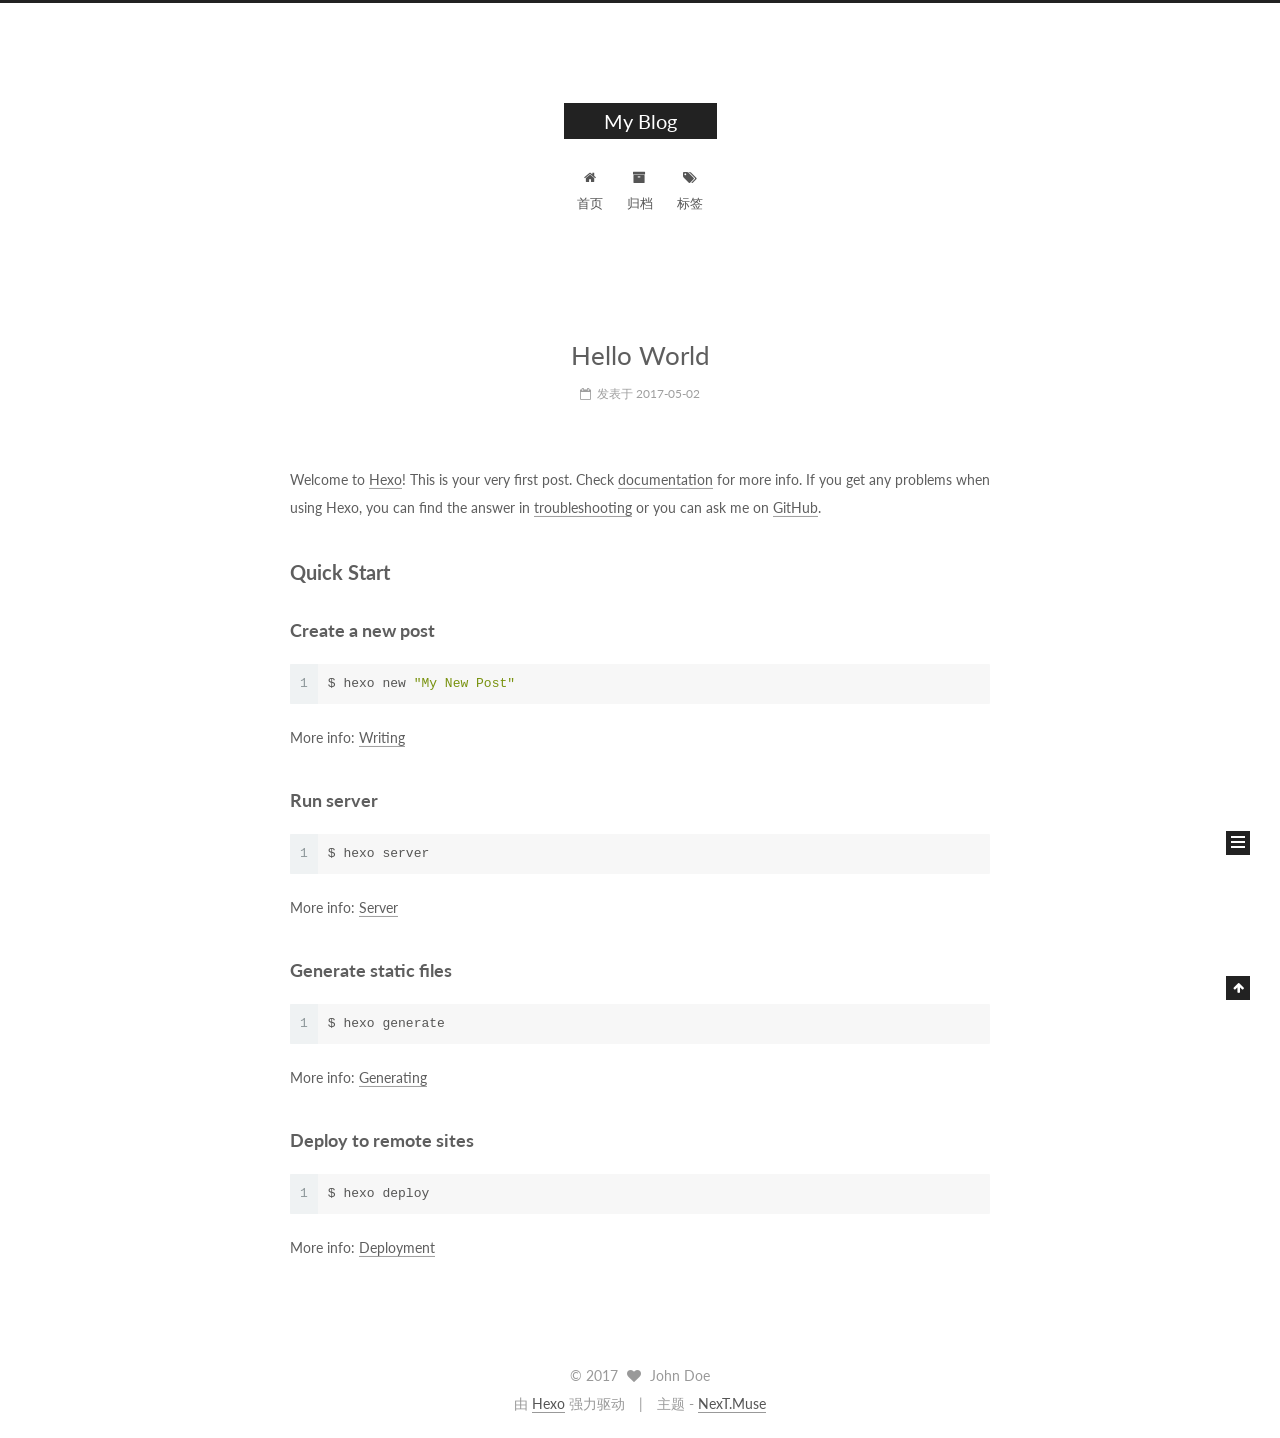
<file: index.html>
<!doctype html>



  


<html class="theme-next muse use-motion" lang="zh-Hans">
<head>
  <meta charset="UTF-8"/>
<meta http-equiv="X-UA-Compatible" content="IE=edge" />
<meta name="viewport" content="width=device-width, initial-scale=1, maximum-scale=1"/>






<meta http-equiv="Cache-Control" content="no-transform" />
<meta http-equiv="Cache-Control" content="no-siteapp" />















  
  
  <link href="/lib/fancybox/source/jquery.fancybox.css?v=2.1.5" rel="stylesheet" type="text/css" />




  
  
  
  

  
    
    
  

  

  

  

  

  
    
    
    <link href="//fonts.googleapis.com/css?family=Lato:300,300italic,400,400italic,700,700italic&subset=latin,latin-ext" rel="stylesheet" type="text/css">
  






<link href="/lib/font-awesome/css/font-awesome.min.css?v=4.6.2" rel="stylesheet" type="text/css" />

<link href="/css/main.css?v=5.1.1" rel="stylesheet" type="text/css" />


  <meta name="keywords" content="Hexo, NexT" />








  <link rel="shortcut icon" type="image/x-icon" href="/favicon.ico?v=5.1.1" />






<meta property="og:type" content="website">
<meta property="og:title" content="My Blog">
<meta property="og:url" content="http://yoursite.com/index.html">
<meta property="og:site_name" content="My Blog">
<meta name="twitter:card" content="summary">
<meta name="twitter:title" content="My Blog">



<script type="text/javascript" id="hexo.configurations">
  var NexT = window.NexT || {};
  var CONFIG = {
    root: '/',
    scheme: 'Muse',
    sidebar: {"position":"left","display":"post","offset":12,"offset_float":0,"b2t":false,"scrollpercent":false},
    fancybox: true,
    motion: true,
    duoshuo: {
      userId: '0',
      author: '博主'
    },
    algolia: {
      applicationID: '',
      apiKey: '',
      indexName: '',
      hits: {"per_page":10},
      labels: {"input_placeholder":"Search for Posts","hits_empty":"We didn't find any results for the search: ${query}","hits_stats":"${hits} results found in ${time} ms"}
    }
  };
</script>



  <link rel="canonical" href="http://yoursite.com/"/>





  <title>My Blog</title>
</head>

<body itemscope itemtype="http://schema.org/WebPage" lang="zh-Hans">

  














  
  
    
  

  <div class="container sidebar-position-left 
   page-home 
 ">
    <div class="headband"></div>

    <header id="header" class="header" itemscope itemtype="http://schema.org/WPHeader">
      <div class="header-inner"><div class="site-brand-wrapper">
  <div class="site-meta ">
    

    <div class="custom-logo-site-title">
      <a href="/"  class="brand" rel="start">
        <span class="logo-line-before"><i></i></span>
        <span class="site-title">My Blog</span>
        <span class="logo-line-after"><i></i></span>
      </a>
    </div>
      
        <p class="site-subtitle"></p>
      
  </div>

  <div class="site-nav-toggle">
    <button>
      <span class="btn-bar"></span>
      <span class="btn-bar"></span>
      <span class="btn-bar"></span>
    </button>
  </div>
</div>

<nav class="site-nav">
  

  
    <ul id="menu" class="menu">
      
        
        <li class="menu-item menu-item-home">
          <a href="/" rel="section">
            
              <i class="menu-item-icon fa fa-fw fa-home"></i> <br />
            
            首页
          </a>
        </li>
      
        
        <li class="menu-item menu-item-archives">
          <a href="/archives" rel="section">
            
              <i class="menu-item-icon fa fa-fw fa-archive"></i> <br />
            
            归档
          </a>
        </li>
      
        
        <li class="menu-item menu-item-tags">
          <a href="/tags" rel="section">
            
              <i class="menu-item-icon fa fa-fw fa-tags"></i> <br />
            
            标签
          </a>
        </li>
      

      
    </ul>
  

  
</nav>



 </div>
    </header>

    <main id="main" class="main">
      <div class="main-inner">
        <div class="content-wrap">
          <div id="content" class="content">
            
  <section id="posts" class="posts-expand">
    
      

  

  
  
  

  <article class="post post-type-normal " itemscope itemtype="http://schema.org/Article">
    <link itemprop="mainEntityOfPage" href="http://yoursite.com/2017/05/02/hello-world/">

    <span hidden itemprop="author" itemscope itemtype="http://schema.org/Person">
      <meta itemprop="name" content="John Doe">
      <meta itemprop="description" content="">
      <meta itemprop="image" content="/uploads/avatar.jpg">
    </span>

    <span hidden itemprop="publisher" itemscope itemtype="http://schema.org/Organization">
      <meta itemprop="name" content="My Blog">
    </span>

    
      <header class="post-header">

        
        
          <h1 class="post-title" itemprop="name headline">
            
            
              
                
                <a class="post-title-link" href="/2017/05/02/hello-world/" itemprop="url">
                  Hello World
                </a>
              
            
          </h1>
        

        <div class="post-meta">
          <span class="post-time">
            
              <span class="post-meta-item-icon">
                <i class="fa fa-calendar-o"></i>
              </span>
              
                <span class="post-meta-item-text">发表于</span>
              
              <time title="创建于" itemprop="dateCreated datePublished" datetime="2017-05-02T11:52:16+08:00">
                2017-05-02
              </time>
            

            

            
          </span>

          

          
            
          

          
          

          

          

          

        </div>
      </header>
    

    <div class="post-body" itemprop="articleBody">

      
      

      
        
          
            <p>Welcome to <a href="https://hexo.io/" target="_blank" rel="external">Hexo</a>! This is your very first post. Check <a href="https://hexo.io/docs/" target="_blank" rel="external">documentation</a> for more info. If you get any problems when using Hexo, you can find the answer in <a href="https://hexo.io/docs/troubleshooting.html" target="_blank" rel="external">troubleshooting</a> or you can ask me on <a href="https://github.com/hexojs/hexo/issues" target="_blank" rel="external">GitHub</a>.</p>
<h2 id="Quick-Start"><a href="#Quick-Start" class="headerlink" title="Quick Start"></a>Quick Start</h2><h3 id="Create-a-new-post"><a href="#Create-a-new-post" class="headerlink" title="Create a new post"></a>Create a new post</h3><figure class="highlight bash"><table><tr><td class="gutter"><pre><div class="line">1</div></pre></td><td class="code"><pre><div class="line">$ hexo new <span class="string">"My New Post"</span></div></pre></td></tr></table></figure>
<p>More info: <a href="https://hexo.io/docs/writing.html" target="_blank" rel="external">Writing</a></p>
<h3 id="Run-server"><a href="#Run-server" class="headerlink" title="Run server"></a>Run server</h3><figure class="highlight bash"><table><tr><td class="gutter"><pre><div class="line">1</div></pre></td><td class="code"><pre><div class="line">$ hexo server</div></pre></td></tr></table></figure>
<p>More info: <a href="https://hexo.io/docs/server.html" target="_blank" rel="external">Server</a></p>
<h3 id="Generate-static-files"><a href="#Generate-static-files" class="headerlink" title="Generate static files"></a>Generate static files</h3><figure class="highlight bash"><table><tr><td class="gutter"><pre><div class="line">1</div></pre></td><td class="code"><pre><div class="line">$ hexo generate</div></pre></td></tr></table></figure>
<p>More info: <a href="https://hexo.io/docs/generating.html" target="_blank" rel="external">Generating</a></p>
<h3 id="Deploy-to-remote-sites"><a href="#Deploy-to-remote-sites" class="headerlink" title="Deploy to remote sites"></a>Deploy to remote sites</h3><figure class="highlight bash"><table><tr><td class="gutter"><pre><div class="line">1</div></pre></td><td class="code"><pre><div class="line">$ hexo deploy</div></pre></td></tr></table></figure>
<p>More info: <a href="https://hexo.io/docs/deployment.html" target="_blank" rel="external">Deployment</a></p>

          
        
      
    </div>

    <div>
      
    </div>

    <div>
      
    </div>

    <div>
      
    </div>

    <footer class="post-footer">
      

      

      

      
      
        <div class="post-eof"></div>
      
    </footer>
  </article>


    
  </section>

  


          </div>
          


          

        </div>
        
          
  
  <div class="sidebar-toggle">
    <div class="sidebar-toggle-line-wrap">
      <span class="sidebar-toggle-line sidebar-toggle-line-first"></span>
      <span class="sidebar-toggle-line sidebar-toggle-line-middle"></span>
      <span class="sidebar-toggle-line sidebar-toggle-line-last"></span>
    </div>
  </div>

  <aside id="sidebar" class="sidebar">
    <div class="sidebar-inner">

      

      

      <section class="site-overview sidebar-panel sidebar-panel-active">
        <div class="site-author motion-element" itemprop="author" itemscope itemtype="http://schema.org/Person">
          <img class="site-author-image" itemprop="image"
               src="/uploads/avatar.jpg"
               alt="John Doe" />
          <p class="site-author-name" itemprop="name">John Doe</p>
           
              <p class="site-description motion-element" itemprop="description"></p>
          
        </div>
        <nav class="site-state motion-element">

          
            <div class="site-state-item site-state-posts">
              <a href="/archives">
                <span class="site-state-item-count">1</span>
                <span class="site-state-item-name">日志</span>
              </a>
            </div>
          

          

          

        </nav>

        

        <div class="links-of-author motion-element">
          
        </div>

        
        

        
        

        


      </section>

      

      

    </div>
  </aside>


        
      </div>
    </main>

    <footer id="footer" class="footer">
      <div class="footer-inner">
        <div class="copyright" >
  
  &copy; 
  <span itemprop="copyrightYear">2017</span>
  <span class="with-love">
    <i class="fa fa-heart"></i>
  </span>
  <span class="author" itemprop="copyrightHolder">John Doe</span>
</div>


<div class="powered-by">
  由 <a class="theme-link" href="https://hexo.io">Hexo</a> 强力驱动
</div>

<div class="theme-info">
  主题 -
  <a class="theme-link" href="https://github.com/iissnan/hexo-theme-next">
    NexT.Muse
  </a>
</div>


        

        
      </div>
    </footer>

    
      <div class="back-to-top">
        <i class="fa fa-arrow-up"></i>
        
      </div>
    

  </div>

  

<script type="text/javascript">
  if (Object.prototype.toString.call(window.Promise) !== '[object Function]') {
    window.Promise = null;
  }
</script>









  












  
  <script type="text/javascript" src="/lib/jquery/index.js?v=2.1.3"></script>

  
  <script type="text/javascript" src="/lib/fastclick/lib/fastclick.min.js?v=1.0.6"></script>

  
  <script type="text/javascript" src="/lib/jquery_lazyload/jquery.lazyload.js?v=1.9.7"></script>

  
  <script type="text/javascript" src="/lib/velocity/velocity.min.js?v=1.2.1"></script>

  
  <script type="text/javascript" src="/lib/velocity/velocity.ui.min.js?v=1.2.1"></script>

  
  <script type="text/javascript" src="/lib/fancybox/source/jquery.fancybox.pack.js?v=2.1.5"></script>


  


  <script type="text/javascript" src="/js/src/utils.js?v=5.1.1"></script>

  <script type="text/javascript" src="/js/src/motion.js?v=5.1.1"></script>



  
  

  

  


  <script type="text/javascript" src="/js/src/bootstrap.js?v=5.1.1"></script>



  


  




	





  





  





  






  





  

  

  

  

  

</body>
</html>
</file>
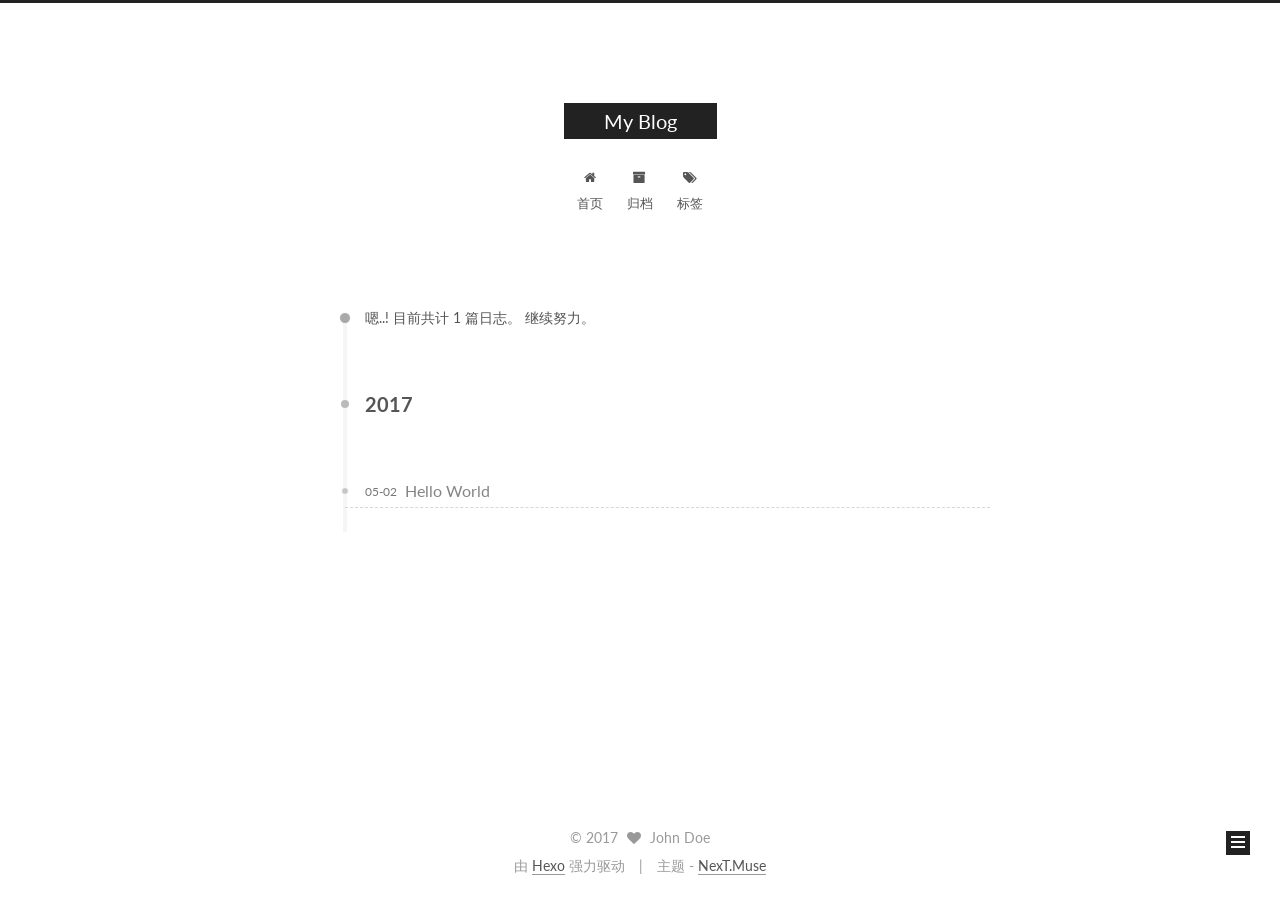
<file: archives/index.html>
<!doctype html>



  


<html class="theme-next muse use-motion" lang="zh-Hans">
<head>
  <meta charset="UTF-8"/>
<meta http-equiv="X-UA-Compatible" content="IE=edge" />
<meta name="viewport" content="width=device-width, initial-scale=1, maximum-scale=1"/>






<meta http-equiv="Cache-Control" content="no-transform" />
<meta http-equiv="Cache-Control" content="no-siteapp" />















  
  
  <link href="/lib/fancybox/source/jquery.fancybox.css?v=2.1.5" rel="stylesheet" type="text/css" />




  
  
  
  

  
    
    
  

  

  

  

  

  
    
    
    <link href="//fonts.googleapis.com/css?family=Lato:300,300italic,400,400italic,700,700italic&subset=latin,latin-ext" rel="stylesheet" type="text/css">
  






<link href="/lib/font-awesome/css/font-awesome.min.css?v=4.6.2" rel="stylesheet" type="text/css" />

<link href="/css/main.css?v=5.1.1" rel="stylesheet" type="text/css" />


  <meta name="keywords" content="Hexo, NexT" />








  <link rel="shortcut icon" type="image/x-icon" href="/favicon.ico?v=5.1.1" />






<meta property="og:type" content="website">
<meta property="og:title" content="My Blog">
<meta property="og:url" content="http://yoursite.com/archives/index.html">
<meta property="og:site_name" content="My Blog">
<meta name="twitter:card" content="summary">
<meta name="twitter:title" content="My Blog">



<script type="text/javascript" id="hexo.configurations">
  var NexT = window.NexT || {};
  var CONFIG = {
    root: '/',
    scheme: 'Muse',
    sidebar: {"position":"left","display":"post","offset":12,"offset_float":0,"b2t":false,"scrollpercent":false},
    fancybox: true,
    motion: true,
    duoshuo: {
      userId: '0',
      author: '博主'
    },
    algolia: {
      applicationID: '',
      apiKey: '',
      indexName: '',
      hits: {"per_page":10},
      labels: {"input_placeholder":"Search for Posts","hits_empty":"We didn't find any results for the search: ${query}","hits_stats":"${hits} results found in ${time} ms"}
    }
  };
</script>



  <link rel="canonical" href="http://yoursite.com/archives/"/>





  <title>归档 | My Blog</title>
</head>

<body itemscope itemtype="http://schema.org/WebPage" lang="zh-Hans">

  














  
  
    
  

  <div class="container sidebar-position-left  page-archive  ">
    <div class="headband"></div>

    <header id="header" class="header" itemscope itemtype="http://schema.org/WPHeader">
      <div class="header-inner"><div class="site-brand-wrapper">
  <div class="site-meta ">
    

    <div class="custom-logo-site-title">
      <a href="/"  class="brand" rel="start">
        <span class="logo-line-before"><i></i></span>
        <span class="site-title">My Blog</span>
        <span class="logo-line-after"><i></i></span>
      </a>
    </div>
      
        <p class="site-subtitle"></p>
      
  </div>

  <div class="site-nav-toggle">
    <button>
      <span class="btn-bar"></span>
      <span class="btn-bar"></span>
      <span class="btn-bar"></span>
    </button>
  </div>
</div>

<nav class="site-nav">
  

  
    <ul id="menu" class="menu">
      
        
        <li class="menu-item menu-item-home">
          <a href="/" rel="section">
            
              <i class="menu-item-icon fa fa-fw fa-home"></i> <br />
            
            首页
          </a>
        </li>
      
        
        <li class="menu-item menu-item-archives">
          <a href="/archives" rel="section">
            
              <i class="menu-item-icon fa fa-fw fa-archive"></i> <br />
            
            归档
          </a>
        </li>
      
        
        <li class="menu-item menu-item-tags">
          <a href="/tags" rel="section">
            
              <i class="menu-item-icon fa fa-fw fa-tags"></i> <br />
            
            标签
          </a>
        </li>
      

      
    </ul>
  

  
</nav>



 </div>
    </header>

    <main id="main" class="main">
      <div class="main-inner">
        <div class="content-wrap">
          <div id="content" class="content">
            

  <section id="posts" class="posts-collapse">
    <span class="archive-move-on"></span>

    <span class="archive-page-counter">
      
      
      
        
      
      嗯..! 目前共计 1 篇日志。 继续努力。
    </span>

    

      
      
      

      
        
        <div class="collection-title">
          <h2 class="archive-year motion-element" id="archive-year-2017">2017</h2>
        </div>
      
      

      

  <article class="post post-type-normal" itemscope itemtype="http://schema.org/Article">
    <header class="post-header">

      <h1 class="post-title">
        
            <a class="post-title-link" href="/2017/05/02/hello-world/" itemprop="url">
              
                <span itemprop="name">Hello World</span>
              
            </a>
        
      </h1>

      <div class="post-meta">
        <time class="post-time" itemprop="dateCreated"
              datetime="2017-05-02T11:52:16+08:00"
              content="2017-05-02" >
          05-02
        </time>
      </div>

    </header>
  </article>



    

  </section>

  



          </div>
          


          

        </div>
        
          
  
  <div class="sidebar-toggle">
    <div class="sidebar-toggle-line-wrap">
      <span class="sidebar-toggle-line sidebar-toggle-line-first"></span>
      <span class="sidebar-toggle-line sidebar-toggle-line-middle"></span>
      <span class="sidebar-toggle-line sidebar-toggle-line-last"></span>
    </div>
  </div>

  <aside id="sidebar" class="sidebar">
    <div class="sidebar-inner">

      

      

      <section class="site-overview sidebar-panel sidebar-panel-active">
        <div class="site-author motion-element" itemprop="author" itemscope itemtype="http://schema.org/Person">
          <img class="site-author-image" itemprop="image"
               src="/uploads/avatar.jpg"
               alt="John Doe" />
          <p class="site-author-name" itemprop="name">John Doe</p>
           
              <p class="site-description motion-element" itemprop="description"></p>
          
        </div>
        <nav class="site-state motion-element">

          
            <div class="site-state-item site-state-posts">
              <a href="/archives">
                <span class="site-state-item-count">1</span>
                <span class="site-state-item-name">日志</span>
              </a>
            </div>
          

          

          

        </nav>

        

        <div class="links-of-author motion-element">
          
        </div>

        
        

        
        

        


      </section>

      

      

    </div>
  </aside>


        
      </div>
    </main>

    <footer id="footer" class="footer">
      <div class="footer-inner">
        <div class="copyright" >
  
  &copy; 
  <span itemprop="copyrightYear">2017</span>
  <span class="with-love">
    <i class="fa fa-heart"></i>
  </span>
  <span class="author" itemprop="copyrightHolder">John Doe</span>
</div>


<div class="powered-by">
  由 <a class="theme-link" href="https://hexo.io">Hexo</a> 强力驱动
</div>

<div class="theme-info">
  主题 -
  <a class="theme-link" href="https://github.com/iissnan/hexo-theme-next">
    NexT.Muse
  </a>
</div>


        

        
      </div>
    </footer>

    
      <div class="back-to-top">
        <i class="fa fa-arrow-up"></i>
        
      </div>
    

  </div>

  

<script type="text/javascript">
  if (Object.prototype.toString.call(window.Promise) !== '[object Function]') {
    window.Promise = null;
  }
</script>









  












  
  <script type="text/javascript" src="/lib/jquery/index.js?v=2.1.3"></script>

  
  <script type="text/javascript" src="/lib/fastclick/lib/fastclick.min.js?v=1.0.6"></script>

  
  <script type="text/javascript" src="/lib/jquery_lazyload/jquery.lazyload.js?v=1.9.7"></script>

  
  <script type="text/javascript" src="/lib/velocity/velocity.min.js?v=1.2.1"></script>

  
  <script type="text/javascript" src="/lib/velocity/velocity.ui.min.js?v=1.2.1"></script>

  
  <script type="text/javascript" src="/lib/fancybox/source/jquery.fancybox.pack.js?v=2.1.5"></script>


  


  <script type="text/javascript" src="/js/src/utils.js?v=5.1.1"></script>

  <script type="text/javascript" src="/js/src/motion.js?v=5.1.1"></script>



  
  

  
  
    <script type="text/javascript" id="motion.page.archive">
      $('.archive-year').velocity('transition.slideLeftIn');
    </script>
  


  


  <script type="text/javascript" src="/js/src/bootstrap.js?v=5.1.1"></script>



  


  




	





  





  





  






  





  

  

  

  

  

</body>
</html>
</file>
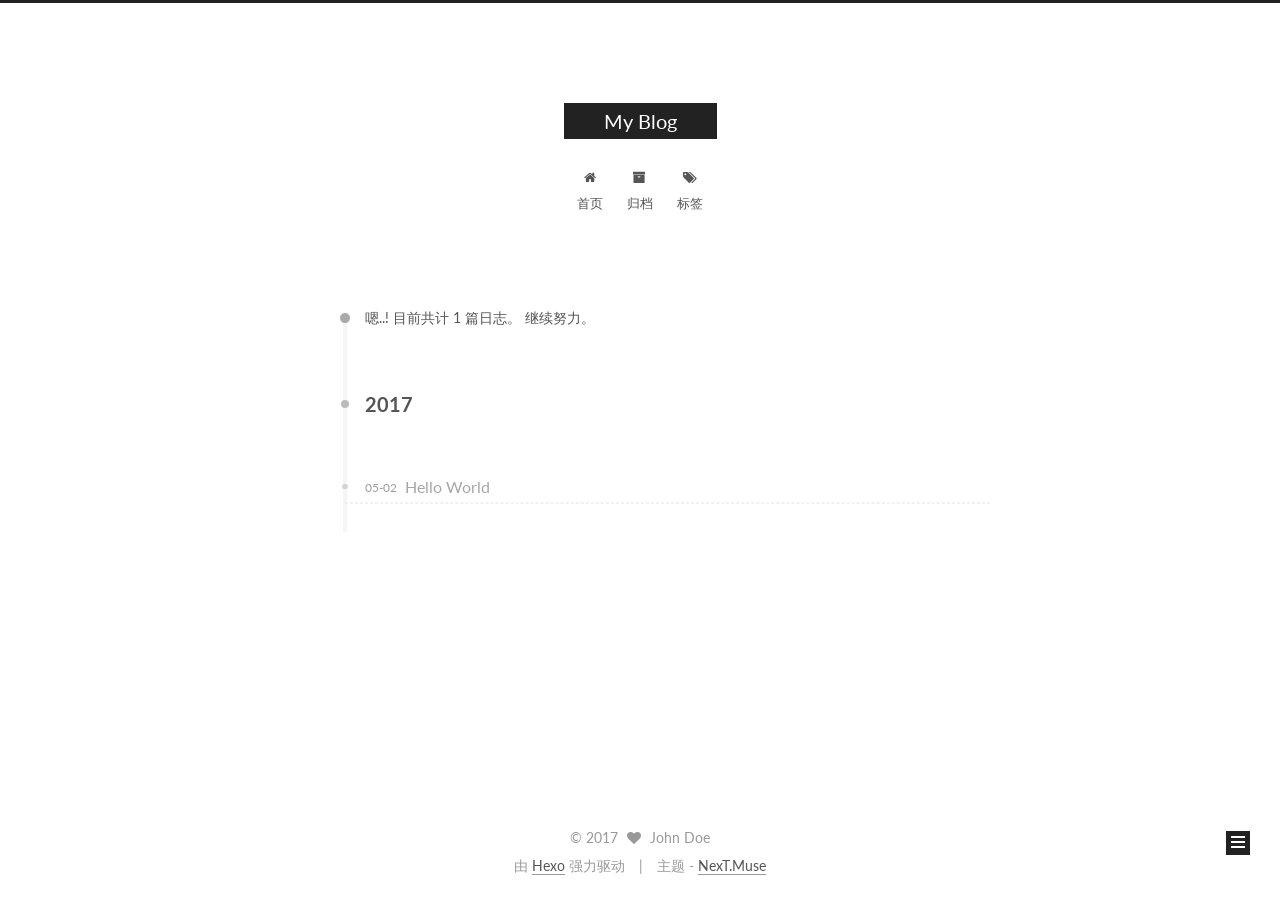
<file: archives/2017/index.html>
<!doctype html>



  


<html class="theme-next muse use-motion" lang="zh-Hans">
<head>
  <meta charset="UTF-8"/>
<meta http-equiv="X-UA-Compatible" content="IE=edge" />
<meta name="viewport" content="width=device-width, initial-scale=1, maximum-scale=1"/>






<meta http-equiv="Cache-Control" content="no-transform" />
<meta http-equiv="Cache-Control" content="no-siteapp" />















  
  
  <link href="/lib/fancybox/source/jquery.fancybox.css?v=2.1.5" rel="stylesheet" type="text/css" />




  
  
  
  

  
    
    
  

  

  

  

  

  
    
    
    <link href="//fonts.googleapis.com/css?family=Lato:300,300italic,400,400italic,700,700italic&subset=latin,latin-ext" rel="stylesheet" type="text/css">
  






<link href="/lib/font-awesome/css/font-awesome.min.css?v=4.6.2" rel="stylesheet" type="text/css" />

<link href="/css/main.css?v=5.1.1" rel="stylesheet" type="text/css" />


  <meta name="keywords" content="Hexo, NexT" />








  <link rel="shortcut icon" type="image/x-icon" href="/favicon.ico?v=5.1.1" />






<meta property="og:type" content="website">
<meta property="og:title" content="My Blog">
<meta property="og:url" content="http://yoursite.com/archives/2017/index.html">
<meta property="og:site_name" content="My Blog">
<meta name="twitter:card" content="summary">
<meta name="twitter:title" content="My Blog">



<script type="text/javascript" id="hexo.configurations">
  var NexT = window.NexT || {};
  var CONFIG = {
    root: '/',
    scheme: 'Muse',
    sidebar: {"position":"left","display":"post","offset":12,"offset_float":0,"b2t":false,"scrollpercent":false},
    fancybox: true,
    motion: true,
    duoshuo: {
      userId: '0',
      author: '博主'
    },
    algolia: {
      applicationID: '',
      apiKey: '',
      indexName: '',
      hits: {"per_page":10},
      labels: {"input_placeholder":"Search for Posts","hits_empty":"We didn't find any results for the search: ${query}","hits_stats":"${hits} results found in ${time} ms"}
    }
  };
</script>



  <link rel="canonical" href="http://yoursite.com/archives/2017/"/>





  <title>归档 | My Blog</title>
</head>

<body itemscope itemtype="http://schema.org/WebPage" lang="zh-Hans">

  














  
  
    
  

  <div class="container sidebar-position-left  page-archive  ">
    <div class="headband"></div>

    <header id="header" class="header" itemscope itemtype="http://schema.org/WPHeader">
      <div class="header-inner"><div class="site-brand-wrapper">
  <div class="site-meta ">
    

    <div class="custom-logo-site-title">
      <a href="/"  class="brand" rel="start">
        <span class="logo-line-before"><i></i></span>
        <span class="site-title">My Blog</span>
        <span class="logo-line-after"><i></i></span>
      </a>
    </div>
      
        <p class="site-subtitle"></p>
      
  </div>

  <div class="site-nav-toggle">
    <button>
      <span class="btn-bar"></span>
      <span class="btn-bar"></span>
      <span class="btn-bar"></span>
    </button>
  </div>
</div>

<nav class="site-nav">
  

  
    <ul id="menu" class="menu">
      
        
        <li class="menu-item menu-item-home">
          <a href="/" rel="section">
            
              <i class="menu-item-icon fa fa-fw fa-home"></i> <br />
            
            首页
          </a>
        </li>
      
        
        <li class="menu-item menu-item-archives">
          <a href="/archives" rel="section">
            
              <i class="menu-item-icon fa fa-fw fa-archive"></i> <br />
            
            归档
          </a>
        </li>
      
        
        <li class="menu-item menu-item-tags">
          <a href="/tags" rel="section">
            
              <i class="menu-item-icon fa fa-fw fa-tags"></i> <br />
            
            标签
          </a>
        </li>
      

      
    </ul>
  

  
</nav>



 </div>
    </header>

    <main id="main" class="main">
      <div class="main-inner">
        <div class="content-wrap">
          <div id="content" class="content">
            

  <section id="posts" class="posts-collapse">
    <span class="archive-move-on"></span>

    <span class="archive-page-counter">
      
      
      
        
      
      嗯..! 目前共计 1 篇日志。 继续努力。
    </span>

    

      
      
      

      
        
        <div class="collection-title">
          <h2 class="archive-year motion-element" id="archive-year-2017">2017</h2>
        </div>
      
      

      

  <article class="post post-type-normal" itemscope itemtype="http://schema.org/Article">
    <header class="post-header">

      <h1 class="post-title">
        
            <a class="post-title-link" href="/2017/05/02/hello-world/" itemprop="url">
              
                <span itemprop="name">Hello World</span>
              
            </a>
        
      </h1>

      <div class="post-meta">
        <time class="post-time" itemprop="dateCreated"
              datetime="2017-05-02T11:52:16+08:00"
              content="2017-05-02" >
          05-02
        </time>
      </div>

    </header>
  </article>



    

  </section>

  



          </div>
          


          

        </div>
        
          
  
  <div class="sidebar-toggle">
    <div class="sidebar-toggle-line-wrap">
      <span class="sidebar-toggle-line sidebar-toggle-line-first"></span>
      <span class="sidebar-toggle-line sidebar-toggle-line-middle"></span>
      <span class="sidebar-toggle-line sidebar-toggle-line-last"></span>
    </div>
  </div>

  <aside id="sidebar" class="sidebar">
    <div class="sidebar-inner">

      

      

      <section class="site-overview sidebar-panel sidebar-panel-active">
        <div class="site-author motion-element" itemprop="author" itemscope itemtype="http://schema.org/Person">
          <img class="site-author-image" itemprop="image"
               src="/images/avatar.gif"
               alt="John Doe" />
          <p class="site-author-name" itemprop="name">John Doe</p>
           
              <p class="site-description motion-element" itemprop="description"></p>
          
        </div>
        <nav class="site-state motion-element">

          
            <div class="site-state-item site-state-posts">
              <a href="/archives">
                <span class="site-state-item-count">1</span>
                <span class="site-state-item-name">日志</span>
              </a>
            </div>
          

          

          

        </nav>

        

        <div class="links-of-author motion-element">
          
        </div>

        
        

        
        

        


      </section>

      

      

    </div>
  </aside>


        
      </div>
    </main>

    <footer id="footer" class="footer">
      <div class="footer-inner">
        <div class="copyright" >
  
  &copy; 
  <span itemprop="copyrightYear">2017</span>
  <span class="with-love">
    <i class="fa fa-heart"></i>
  </span>
  <span class="author" itemprop="copyrightHolder">John Doe</span>
</div>


<div class="powered-by">
  由 <a class="theme-link" href="https://hexo.io">Hexo</a> 强力驱动
</div>

<div class="theme-info">
  主题 -
  <a class="theme-link" href="https://github.com/iissnan/hexo-theme-next">
    NexT.Muse
  </a>
</div>


        

        
      </div>
    </footer>

    
      <div class="back-to-top">
        <i class="fa fa-arrow-up"></i>
        
      </div>
    

  </div>

  

<script type="text/javascript">
  if (Object.prototype.toString.call(window.Promise) !== '[object Function]') {
    window.Promise = null;
  }
</script>









  












  
  <script type="text/javascript" src="/lib/jquery/index.js?v=2.1.3"></script>

  
  <script type="text/javascript" src="/lib/fastclick/lib/fastclick.min.js?v=1.0.6"></script>

  
  <script type="text/javascript" src="/lib/jquery_lazyload/jquery.lazyload.js?v=1.9.7"></script>

  
  <script type="text/javascript" src="/lib/velocity/velocity.min.js?v=1.2.1"></script>

  
  <script type="text/javascript" src="/lib/velocity/velocity.ui.min.js?v=1.2.1"></script>

  
  <script type="text/javascript" src="/lib/fancybox/source/jquery.fancybox.pack.js?v=2.1.5"></script>


  


  <script type="text/javascript" src="/js/src/utils.js?v=5.1.1"></script>

  <script type="text/javascript" src="/js/src/motion.js?v=5.1.1"></script>



  
  

  
  
    <script type="text/javascript" id="motion.page.archive">
      $('.archive-year').velocity('transition.slideLeftIn');
    </script>
  


  


  <script type="text/javascript" src="/js/src/bootstrap.js?v=5.1.1"></script>



  


  




	





  





  





  






  





  

  

  

  

  

</body>
</html>
</file>
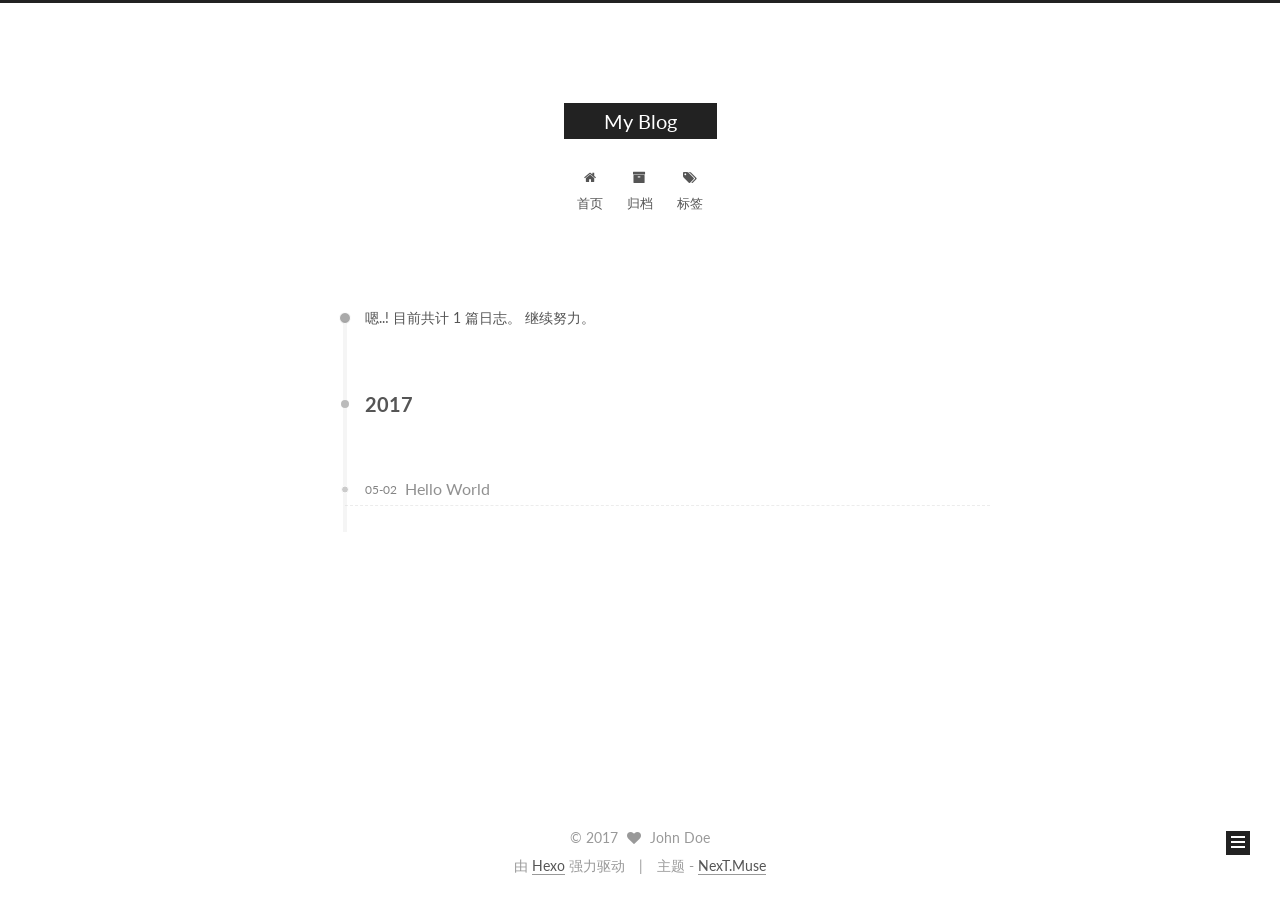
<file: archives/2017/05/index.html>
<!doctype html>



  


<html class="theme-next muse use-motion" lang="zh-Hans">
<head>
  <meta charset="UTF-8"/>
<meta http-equiv="X-UA-Compatible" content="IE=edge" />
<meta name="viewport" content="width=device-width, initial-scale=1, maximum-scale=1"/>






<meta http-equiv="Cache-Control" content="no-transform" />
<meta http-equiv="Cache-Control" content="no-siteapp" />















  
  
  <link href="/lib/fancybox/source/jquery.fancybox.css?v=2.1.5" rel="stylesheet" type="text/css" />




  
  
  
  

  
    
    
  

  

  

  

  

  
    
    
    <link href="//fonts.googleapis.com/css?family=Lato:300,300italic,400,400italic,700,700italic&subset=latin,latin-ext" rel="stylesheet" type="text/css">
  






<link href="/lib/font-awesome/css/font-awesome.min.css?v=4.6.2" rel="stylesheet" type="text/css" />

<link href="/css/main.css?v=5.1.1" rel="stylesheet" type="text/css" />


  <meta name="keywords" content="Hexo, NexT" />








  <link rel="shortcut icon" type="image/x-icon" href="/favicon.ico?v=5.1.1" />






<meta property="og:type" content="website">
<meta property="og:title" content="My Blog">
<meta property="og:url" content="http://yoursite.com/archives/2017/05/index.html">
<meta property="og:site_name" content="My Blog">
<meta name="twitter:card" content="summary">
<meta name="twitter:title" content="My Blog">



<script type="text/javascript" id="hexo.configurations">
  var NexT = window.NexT || {};
  var CONFIG = {
    root: '/',
    scheme: 'Muse',
    sidebar: {"position":"left","display":"post","offset":12,"offset_float":0,"b2t":false,"scrollpercent":false},
    fancybox: true,
    motion: true,
    duoshuo: {
      userId: '0',
      author: '博主'
    },
    algolia: {
      applicationID: '',
      apiKey: '',
      indexName: '',
      hits: {"per_page":10},
      labels: {"input_placeholder":"Search for Posts","hits_empty":"We didn't find any results for the search: ${query}","hits_stats":"${hits} results found in ${time} ms"}
    }
  };
</script>



  <link rel="canonical" href="http://yoursite.com/archives/2017/05/"/>





  <title>归档 | My Blog</title>
</head>

<body itemscope itemtype="http://schema.org/WebPage" lang="zh-Hans">

  














  
  
    
  

  <div class="container sidebar-position-left  page-archive  ">
    <div class="headband"></div>

    <header id="header" class="header" itemscope itemtype="http://schema.org/WPHeader">
      <div class="header-inner"><div class="site-brand-wrapper">
  <div class="site-meta ">
    

    <div class="custom-logo-site-title">
      <a href="/"  class="brand" rel="start">
        <span class="logo-line-before"><i></i></span>
        <span class="site-title">My Blog</span>
        <span class="logo-line-after"><i></i></span>
      </a>
    </div>
      
        <p class="site-subtitle"></p>
      
  </div>

  <div class="site-nav-toggle">
    <button>
      <span class="btn-bar"></span>
      <span class="btn-bar"></span>
      <span class="btn-bar"></span>
    </button>
  </div>
</div>

<nav class="site-nav">
  

  
    <ul id="menu" class="menu">
      
        
        <li class="menu-item menu-item-home">
          <a href="/" rel="section">
            
              <i class="menu-item-icon fa fa-fw fa-home"></i> <br />
            
            首页
          </a>
        </li>
      
        
        <li class="menu-item menu-item-archives">
          <a href="/archives" rel="section">
            
              <i class="menu-item-icon fa fa-fw fa-archive"></i> <br />
            
            归档
          </a>
        </li>
      
        
        <li class="menu-item menu-item-tags">
          <a href="/tags" rel="section">
            
              <i class="menu-item-icon fa fa-fw fa-tags"></i> <br />
            
            标签
          </a>
        </li>
      

      
    </ul>
  

  
</nav>



 </div>
    </header>

    <main id="main" class="main">
      <div class="main-inner">
        <div class="content-wrap">
          <div id="content" class="content">
            

  <section id="posts" class="posts-collapse">
    <span class="archive-move-on"></span>

    <span class="archive-page-counter">
      
      
      
        
      
      嗯..! 目前共计 1 篇日志。 继续努力。
    </span>

    

      
      
      

      
        
        <div class="collection-title">
          <h2 class="archive-year motion-element" id="archive-year-2017">2017</h2>
        </div>
      
      

      

  <article class="post post-type-normal" itemscope itemtype="http://schema.org/Article">
    <header class="post-header">

      <h1 class="post-title">
        
            <a class="post-title-link" href="/2017/05/02/hello-world/" itemprop="url">
              
                <span itemprop="name">Hello World</span>
              
            </a>
        
      </h1>

      <div class="post-meta">
        <time class="post-time" itemprop="dateCreated"
              datetime="2017-05-02T11:52:16+08:00"
              content="2017-05-02" >
          05-02
        </time>
      </div>

    </header>
  </article>



    

  </section>

  



          </div>
          


          

        </div>
        
          
  
  <div class="sidebar-toggle">
    <div class="sidebar-toggle-line-wrap">
      <span class="sidebar-toggle-line sidebar-toggle-line-first"></span>
      <span class="sidebar-toggle-line sidebar-toggle-line-middle"></span>
      <span class="sidebar-toggle-line sidebar-toggle-line-last"></span>
    </div>
  </div>

  <aside id="sidebar" class="sidebar">
    <div class="sidebar-inner">

      

      

      <section class="site-overview sidebar-panel sidebar-panel-active">
        <div class="site-author motion-element" itemprop="author" itemscope itemtype="http://schema.org/Person">
          <img class="site-author-image" itemprop="image"
               src="/uploads/avatar.jpg"
               alt="John Doe" />
          <p class="site-author-name" itemprop="name">John Doe</p>
           
              <p class="site-description motion-element" itemprop="description"></p>
          
        </div>
        <nav class="site-state motion-element">

          
            <div class="site-state-item site-state-posts">
              <a href="/archives">
                <span class="site-state-item-count">1</span>
                <span class="site-state-item-name">日志</span>
              </a>
            </div>
          

          

          

        </nav>

        

        <div class="links-of-author motion-element">
          
        </div>

        
        

        
        

        


      </section>

      

      

    </div>
  </aside>


        
      </div>
    </main>

    <footer id="footer" class="footer">
      <div class="footer-inner">
        <div class="copyright" >
  
  &copy; 
  <span itemprop="copyrightYear">2017</span>
  <span class="with-love">
    <i class="fa fa-heart"></i>
  </span>
  <span class="author" itemprop="copyrightHolder">John Doe</span>
</div>


<div class="powered-by">
  由 <a class="theme-link" href="https://hexo.io">Hexo</a> 强力驱动
</div>

<div class="theme-info">
  主题 -
  <a class="theme-link" href="https://github.com/iissnan/hexo-theme-next">
    NexT.Muse
  </a>
</div>


        

        
      </div>
    </footer>

    
      <div class="back-to-top">
        <i class="fa fa-arrow-up"></i>
        
      </div>
    

  </div>

  

<script type="text/javascript">
  if (Object.prototype.toString.call(window.Promise) !== '[object Function]') {
    window.Promise = null;
  }
</script>









  












  
  <script type="text/javascript" src="/lib/jquery/index.js?v=2.1.3"></script>

  
  <script type="text/javascript" src="/lib/fastclick/lib/fastclick.min.js?v=1.0.6"></script>

  
  <script type="text/javascript" src="/lib/jquery_lazyload/jquery.lazyload.js?v=1.9.7"></script>

  
  <script type="text/javascript" src="/lib/velocity/velocity.min.js?v=1.2.1"></script>

  
  <script type="text/javascript" src="/lib/velocity/velocity.ui.min.js?v=1.2.1"></script>

  
  <script type="text/javascript" src="/lib/fancybox/source/jquery.fancybox.pack.js?v=2.1.5"></script>


  


  <script type="text/javascript" src="/js/src/utils.js?v=5.1.1"></script>

  <script type="text/javascript" src="/js/src/motion.js?v=5.1.1"></script>



  
  

  
  
    <script type="text/javascript" id="motion.page.archive">
      $('.archive-year').velocity('transition.slideLeftIn');
    </script>
  


  


  <script type="text/javascript" src="/js/src/bootstrap.js?v=5.1.1"></script>



  


  




	





  





  





  






  





  

  

  

  

  

</body>
</html>
</file>
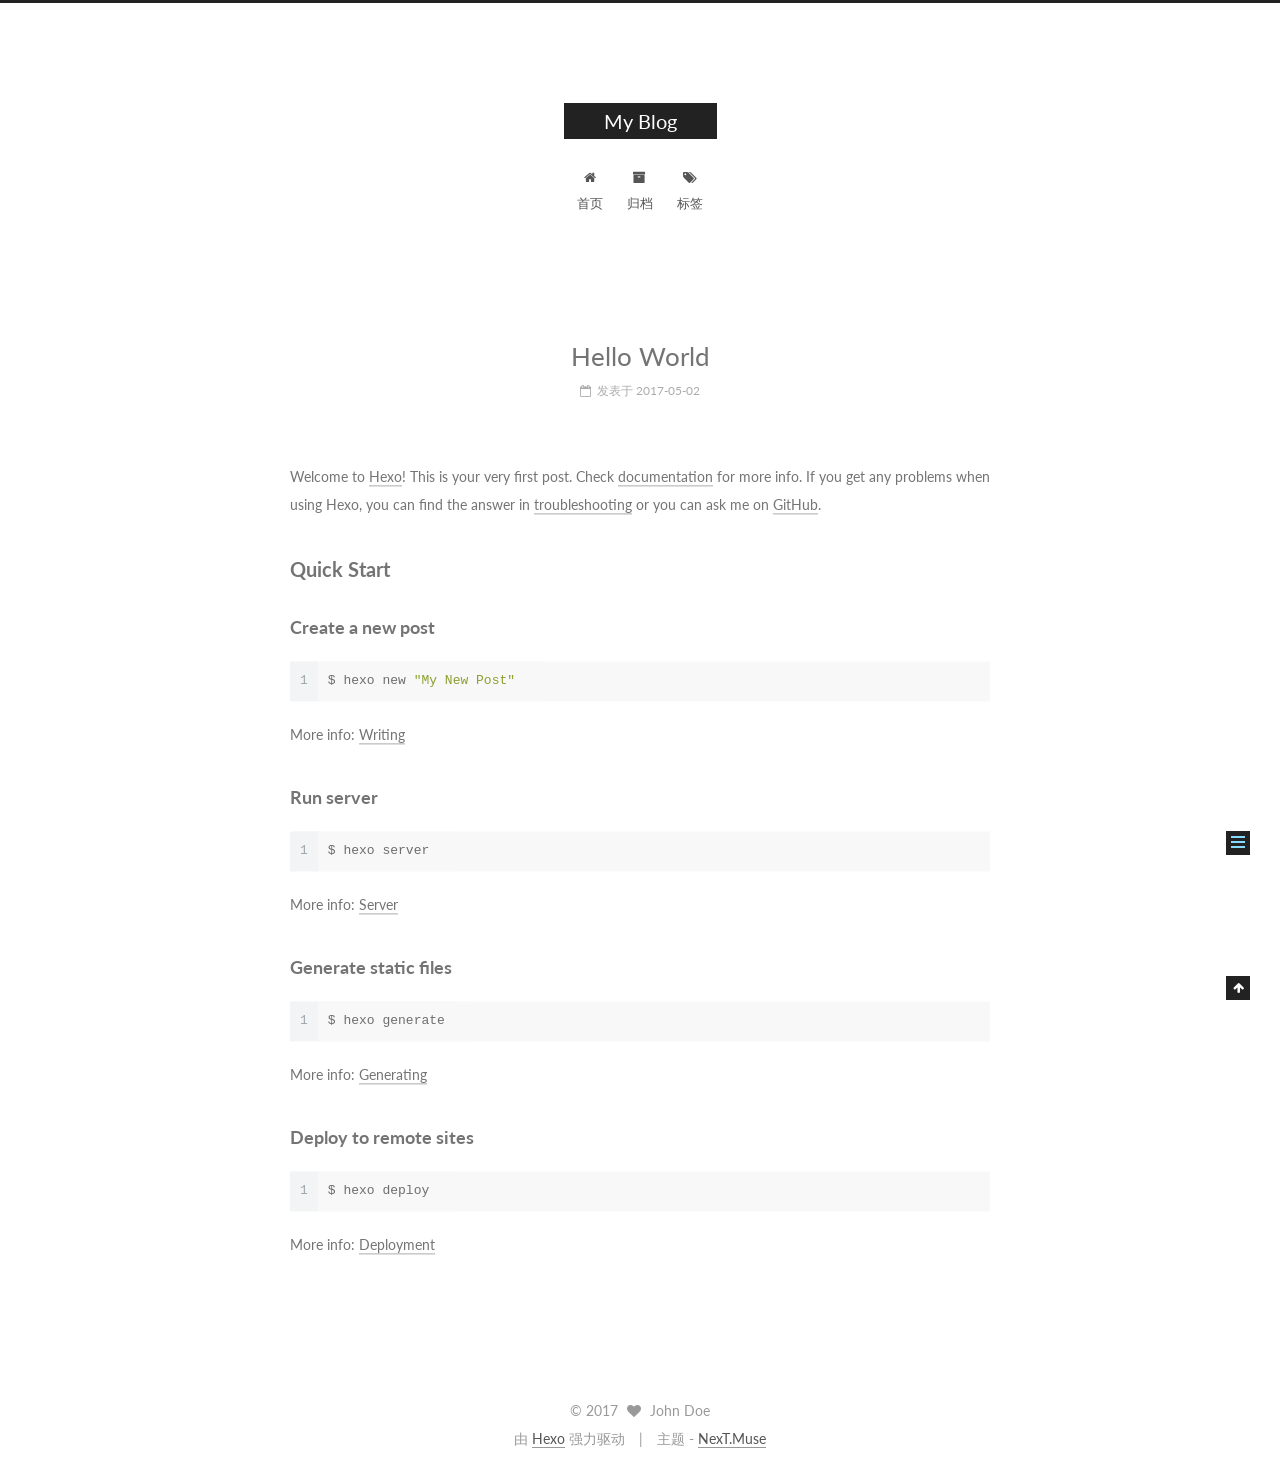
<file: 2017/05/02/hello-world/index.html>
<!doctype html>



  


<html class="theme-next muse use-motion" lang="zh-Hans">
<head>
  <meta charset="UTF-8"/>
<meta http-equiv="X-UA-Compatible" content="IE=edge" />
<meta name="viewport" content="width=device-width, initial-scale=1, maximum-scale=1"/>






<meta http-equiv="Cache-Control" content="no-transform" />
<meta http-equiv="Cache-Control" content="no-siteapp" />















  
  
  <link href="/lib/fancybox/source/jquery.fancybox.css?v=2.1.5" rel="stylesheet" type="text/css" />




  
  
  
  

  
    
    
  

  

  

  

  

  
    
    
    <link href="//fonts.googleapis.com/css?family=Lato:300,300italic,400,400italic,700,700italic&subset=latin,latin-ext" rel="stylesheet" type="text/css">
  






<link href="/lib/font-awesome/css/font-awesome.min.css?v=4.6.2" rel="stylesheet" type="text/css" />

<link href="/css/main.css?v=5.1.1" rel="stylesheet" type="text/css" />


  <meta name="keywords" content="Hexo, NexT" />








  <link rel="shortcut icon" type="image/x-icon" href="/favicon.ico?v=5.1.1" />






<meta name="description" content="Welcome to Hexo! This is your very first post. Check documentation for more info. If you get any problems when using Hexo, you can find the answer in troubleshooting or you can ask me on GitHub. Quick">
<meta property="og:type" content="article">
<meta property="og:title" content="Hello World">
<meta property="og:url" content="http://yoursite.com/2017/05/02/hello-world/index.html">
<meta property="og:site_name" content="My Blog">
<meta property="og:description" content="Welcome to Hexo! This is your very first post. Check documentation for more info. If you get any problems when using Hexo, you can find the answer in troubleshooting or you can ask me on GitHub. Quick">
<meta property="og:updated_time" content="2017-05-02T03:52:16.779Z">
<meta name="twitter:card" content="summary">
<meta name="twitter:title" content="Hello World">
<meta name="twitter:description" content="Welcome to Hexo! This is your very first post. Check documentation for more info. If you get any problems when using Hexo, you can find the answer in troubleshooting or you can ask me on GitHub. Quick">



<script type="text/javascript" id="hexo.configurations">
  var NexT = window.NexT || {};
  var CONFIG = {
    root: '/',
    scheme: 'Muse',
    sidebar: {"position":"left","display":"post","offset":12,"offset_float":0,"b2t":false,"scrollpercent":false},
    fancybox: true,
    motion: true,
    duoshuo: {
      userId: '0',
      author: '博主'
    },
    algolia: {
      applicationID: '',
      apiKey: '',
      indexName: '',
      hits: {"per_page":10},
      labels: {"input_placeholder":"Search for Posts","hits_empty":"We didn't find any results for the search: ${query}","hits_stats":"${hits} results found in ${time} ms"}
    }
  };
</script>



  <link rel="canonical" href="http://yoursite.com/2017/05/02/hello-world/"/>





  <title>Hello World | My Blog</title>
</head>

<body itemscope itemtype="http://schema.org/WebPage" lang="zh-Hans">

  














  
  
    
  

  <div class="container sidebar-position-left page-post-detail ">
    <div class="headband"></div>

    <header id="header" class="header" itemscope itemtype="http://schema.org/WPHeader">
      <div class="header-inner"><div class="site-brand-wrapper">
  <div class="site-meta ">
    

    <div class="custom-logo-site-title">
      <a href="/"  class="brand" rel="start">
        <span class="logo-line-before"><i></i></span>
        <span class="site-title">My Blog</span>
        <span class="logo-line-after"><i></i></span>
      </a>
    </div>
      
        <p class="site-subtitle"></p>
      
  </div>

  <div class="site-nav-toggle">
    <button>
      <span class="btn-bar"></span>
      <span class="btn-bar"></span>
      <span class="btn-bar"></span>
    </button>
  </div>
</div>

<nav class="site-nav">
  

  
    <ul id="menu" class="menu">
      
        
        <li class="menu-item menu-item-home">
          <a href="/" rel="section">
            
              <i class="menu-item-icon fa fa-fw fa-home"></i> <br />
            
            首页
          </a>
        </li>
      
        
        <li class="menu-item menu-item-archives">
          <a href="/archives" rel="section">
            
              <i class="menu-item-icon fa fa-fw fa-archive"></i> <br />
            
            归档
          </a>
        </li>
      
        
        <li class="menu-item menu-item-tags">
          <a href="/tags" rel="section">
            
              <i class="menu-item-icon fa fa-fw fa-tags"></i> <br />
            
            标签
          </a>
        </li>
      

      
    </ul>
  

  
</nav>



 </div>
    </header>

    <main id="main" class="main">
      <div class="main-inner">
        <div class="content-wrap">
          <div id="content" class="content">
            

  <div id="posts" class="posts-expand">
    

  

  
  
  

  <article class="post post-type-normal " itemscope itemtype="http://schema.org/Article">
    <link itemprop="mainEntityOfPage" href="http://yoursite.com/2017/05/02/hello-world/">

    <span hidden itemprop="author" itemscope itemtype="http://schema.org/Person">
      <meta itemprop="name" content="John Doe">
      <meta itemprop="description" content="">
      <meta itemprop="image" content="/uploads/avatar.jpg">
    </span>

    <span hidden itemprop="publisher" itemscope itemtype="http://schema.org/Organization">
      <meta itemprop="name" content="My Blog">
    </span>

    
      <header class="post-header">

        
        
          <h1 class="post-title" itemprop="name headline">
            
            
              
                Hello World
              
            
          </h1>
        

        <div class="post-meta">
          <span class="post-time">
            
              <span class="post-meta-item-icon">
                <i class="fa fa-calendar-o"></i>
              </span>
              
                <span class="post-meta-item-text">发表于</span>
              
              <time title="创建于" itemprop="dateCreated datePublished" datetime="2017-05-02T11:52:16+08:00">
                2017-05-02
              </time>
            

            

            
          </span>

          

          
            
          

          
          

          

          

          

        </div>
      </header>
    

    <div class="post-body" itemprop="articleBody">

      
      

      
        <p>Welcome to <a href="https://hexo.io/" target="_blank" rel="external">Hexo</a>! This is your very first post. Check <a href="https://hexo.io/docs/" target="_blank" rel="external">documentation</a> for more info. If you get any problems when using Hexo, you can find the answer in <a href="https://hexo.io/docs/troubleshooting.html" target="_blank" rel="external">troubleshooting</a> or you can ask me on <a href="https://github.com/hexojs/hexo/issues" target="_blank" rel="external">GitHub</a>.</p>
<h2 id="Quick-Start"><a href="#Quick-Start" class="headerlink" title="Quick Start"></a>Quick Start</h2><h3 id="Create-a-new-post"><a href="#Create-a-new-post" class="headerlink" title="Create a new post"></a>Create a new post</h3><figure class="highlight bash"><table><tr><td class="gutter"><pre><div class="line">1</div></pre></td><td class="code"><pre><div class="line">$ hexo new <span class="string">"My New Post"</span></div></pre></td></tr></table></figure>
<p>More info: <a href="https://hexo.io/docs/writing.html" target="_blank" rel="external">Writing</a></p>
<h3 id="Run-server"><a href="#Run-server" class="headerlink" title="Run server"></a>Run server</h3><figure class="highlight bash"><table><tr><td class="gutter"><pre><div class="line">1</div></pre></td><td class="code"><pre><div class="line">$ hexo server</div></pre></td></tr></table></figure>
<p>More info: <a href="https://hexo.io/docs/server.html" target="_blank" rel="external">Server</a></p>
<h3 id="Generate-static-files"><a href="#Generate-static-files" class="headerlink" title="Generate static files"></a>Generate static files</h3><figure class="highlight bash"><table><tr><td class="gutter"><pre><div class="line">1</div></pre></td><td class="code"><pre><div class="line">$ hexo generate</div></pre></td></tr></table></figure>
<p>More info: <a href="https://hexo.io/docs/generating.html" target="_blank" rel="external">Generating</a></p>
<h3 id="Deploy-to-remote-sites"><a href="#Deploy-to-remote-sites" class="headerlink" title="Deploy to remote sites"></a>Deploy to remote sites</h3><figure class="highlight bash"><table><tr><td class="gutter"><pre><div class="line">1</div></pre></td><td class="code"><pre><div class="line">$ hexo deploy</div></pre></td></tr></table></figure>
<p>More info: <a href="https://hexo.io/docs/deployment.html" target="_blank" rel="external">Deployment</a></p>

      
    </div>

    <div>
      
        

      
    </div>

    <div>
      
        

      
    </div>

    <div>
      
        

      
    </div>

    <footer class="post-footer">
      

      
        
      

      

      
      
    </footer>
  </article>



    <div class="post-spread">
      
    </div>
  </div>


          </div>
          


          
  <div class="comments" id="comments">
    
  </div>


        </div>
        
          
  
  <div class="sidebar-toggle">
    <div class="sidebar-toggle-line-wrap">
      <span class="sidebar-toggle-line sidebar-toggle-line-first"></span>
      <span class="sidebar-toggle-line sidebar-toggle-line-middle"></span>
      <span class="sidebar-toggle-line sidebar-toggle-line-last"></span>
    </div>
  </div>

  <aside id="sidebar" class="sidebar">
    <div class="sidebar-inner">

      

      
        <ul class="sidebar-nav motion-element">
          <li class="sidebar-nav-toc sidebar-nav-active" data-target="post-toc-wrap" >
            文章目录
          </li>
          <li class="sidebar-nav-overview" data-target="site-overview">
            站点概览
          </li>
        </ul>
      

      <section class="site-overview sidebar-panel">
        <div class="site-author motion-element" itemprop="author" itemscope itemtype="http://schema.org/Person">
          <img class="site-author-image" itemprop="image"
               src="/uploads/avatar.jpg"
               alt="John Doe" />
          <p class="site-author-name" itemprop="name">John Doe</p>
           
              <p class="site-description motion-element" itemprop="description"></p>
          
        </div>
        <nav class="site-state motion-element">

          
            <div class="site-state-item site-state-posts">
              <a href="/archives">
                <span class="site-state-item-count">1</span>
                <span class="site-state-item-name">日志</span>
              </a>
            </div>
          

          

          

        </nav>

        

        <div class="links-of-author motion-element">
          
        </div>

        
        

        
        

        


      </section>

      
      <!--noindex-->
        <section class="post-toc-wrap motion-element sidebar-panel sidebar-panel-active">
          <div class="post-toc">

            
              
            

            
              <div class="post-toc-content"><ol class="nav"><li class="nav-item nav-level-2"><a class="nav-link" href="#Quick-Start"><span class="nav-number">1.</span> <span class="nav-text">Quick Start</span></a><ol class="nav-child"><li class="nav-item nav-level-3"><a class="nav-link" href="#Create-a-new-post"><span class="nav-number">1.1.</span> <span class="nav-text">Create a new post</span></a></li><li class="nav-item nav-level-3"><a class="nav-link" href="#Run-server"><span class="nav-number">1.2.</span> <span class="nav-text">Run server</span></a></li><li class="nav-item nav-level-3"><a class="nav-link" href="#Generate-static-files"><span class="nav-number">1.3.</span> <span class="nav-text">Generate static files</span></a></li><li class="nav-item nav-level-3"><a class="nav-link" href="#Deploy-to-remote-sites"><span class="nav-number">1.4.</span> <span class="nav-text">Deploy to remote sites</span></a></li></ol></li></ol></div>
            

          </div>
        </section>
      <!--/noindex-->
      

      

    </div>
  </aside>


        
      </div>
    </main>

    <footer id="footer" class="footer">
      <div class="footer-inner">
        <div class="copyright" >
  
  &copy; 
  <span itemprop="copyrightYear">2017</span>
  <span class="with-love">
    <i class="fa fa-heart"></i>
  </span>
  <span class="author" itemprop="copyrightHolder">John Doe</span>
</div>


<div class="powered-by">
  由 <a class="theme-link" href="https://hexo.io">Hexo</a> 强力驱动
</div>

<div class="theme-info">
  主题 -
  <a class="theme-link" href="https://github.com/iissnan/hexo-theme-next">
    NexT.Muse
  </a>
</div>


        

        
      </div>
    </footer>

    
      <div class="back-to-top">
        <i class="fa fa-arrow-up"></i>
        
      </div>
    

  </div>

  

<script type="text/javascript">
  if (Object.prototype.toString.call(window.Promise) !== '[object Function]') {
    window.Promise = null;
  }
</script>









  












  
  <script type="text/javascript" src="/lib/jquery/index.js?v=2.1.3"></script>

  
  <script type="text/javascript" src="/lib/fastclick/lib/fastclick.min.js?v=1.0.6"></script>

  
  <script type="text/javascript" src="/lib/jquery_lazyload/jquery.lazyload.js?v=1.9.7"></script>

  
  <script type="text/javascript" src="/lib/velocity/velocity.min.js?v=1.2.1"></script>

  
  <script type="text/javascript" src="/lib/velocity/velocity.ui.min.js?v=1.2.1"></script>

  
  <script type="text/javascript" src="/lib/fancybox/source/jquery.fancybox.pack.js?v=2.1.5"></script>


  


  <script type="text/javascript" src="/js/src/utils.js?v=5.1.1"></script>

  <script type="text/javascript" src="/js/src/motion.js?v=5.1.1"></script>



  
  

  
  <script type="text/javascript" src="/js/src/scrollspy.js?v=5.1.1"></script>
<script type="text/javascript" src="/js/src/post-details.js?v=5.1.1"></script>



  


  <script type="text/javascript" src="/js/src/bootstrap.js?v=5.1.1"></script>



  


  




	





  





  





  






  





  

  

  

  

  

</body>
</html>
</file>
<file: css/main.css>
/* normalize.css v3.0.2 | MIT License | git.io/normalize */
html {
  font-family: sans-serif; /* 1 */
  -ms-text-size-adjust: 100%; /* 2 */
  -webkit-text-size-adjust: 100%; /* 2 */
}
body {
  margin: 0;
}
article,
aside,
details,
figcaption,
figure,
footer,
header,
hgroup,
main,
menu,
nav,
section,
summary {
  display: block;
}
audio,
canvas,
progress,
video {
  display: inline-block; /* 1 */
  vertical-align: baseline; /* 2 */
}
audio:not([controls]) {
  display: none;
  height: 0;
}
[hidden],
template {
  display: none;
}
a {
  background-color: transparent;
}
a:active,
a:hover {
  outline: 0;
}
abbr[title] {
  border-bottom: 1px dotted;
}
b,
strong {
  font-weight: bold;
}
dfn {
  font-style: italic;
}
h1 {
  font-size: 2em;
  margin: 0.67em 0;
}
mark {
  background: #ff0;
  color: #000;
}
small {
  font-size: 80%;
}
sub,
sup {
  font-size: 75%;
  line-height: 0;
  position: relative;
  vertical-align: baseline;
}
sup {
  top: -0.5em;
}
sub {
  bottom: -0.25em;
}
img {
  border: 0;
}
svg:not(:root) {
  overflow: hidden;
}
figure {
  margin: 1em 40px;
}
hr {
  -moz-box-sizing: content-box;
  box-sizing: content-box;
  height: 0;
}
pre {
  overflow: auto;
}
code,
kbd,
pre,
samp {
  font-family: monospace, monospace;
  font-size: 1em;
}
button,
input,
optgroup,
select,
textarea {
  color: inherit; /* 1 */
  font: inherit; /* 2 */
  margin: 0; /* 3 */
}
button {
  overflow: visible;
}
button,
select {
  text-transform: none;
}
button,
html input[type="button"],
input[type="reset"],
input[type="submit"] {
  -webkit-appearance: button; /* 2 */
  cursor: pointer; /* 3 */
}
button[disabled],
html input[disabled] {
  cursor: default;
}
button::-moz-focus-inner,
input::-moz-focus-inner {
  border: 0;
  padding: 0;
}
input {
  line-height: normal;
}
input[type="checkbox"],
input[type="radio"] {
  box-sizing: border-box; /* 1 */
  padding: 0; /* 2 */
}
input[type="number"]::-webkit-inner-spin-button,
input[type="number"]::-webkit-outer-spin-button {
  height: auto;
}
input[type="search"] {
  -webkit-appearance: textfield; /* 1 */
  -moz-box-sizing: content-box;
  -webkit-box-sizing: content-box; /* 2 */
  box-sizing: content-box;
}
input[type="search"]::-webkit-search-cancel-button,
input[type="search"]::-webkit-search-decoration {
  -webkit-appearance: none;
}
fieldset {
  border: 1px solid #c0c0c0;
  margin: 0 2px;
  padding: 0.35em 0.625em 0.75em;
}
legend {
  border: 0; /* 1 */
  padding: 0; /* 2 */
}
textarea {
  overflow: auto;
}
optgroup {
  font-weight: bold;
}
table {
  border-collapse: collapse;
  border-spacing: 0;
}
td,
th {
  padding: 0;
}
::selection {
  background: #262a30;
  color: #fff;
}
body {
  position: relative;
  font-family: 'Lato', "PingFang SC", "Microsoft YaHei", sans-serif;
  font-size: 14px;
  line-height: 2;
  color: #555;
  background: #fff;
}
@media (max-width: 767px) {
  body {
    padding-right: 0 !important;
  }
}
@media (min-width: 768px) and (max-width: 991px) {
  body {
    padding-right: 0 !important;
  }
}
@media (min-width: 1600px) {
  body {
    font-size: 16px;
  }
}
h1,
h2,
h3,
h4,
h5,
h6 {
  margin: 0;
  padding: 0;
  font-weight: bold;
  line-height: 1.5;
  font-family: 'Lato', "PingFang SC", "Microsoft YaHei", sans-serif;
}
h2,
h3,
h4,
h5,
h6 {
  margin: 20px 0 15px;
}
h1 {
  font-size: 22px;
}
@media (max-width: 767px) {
  h1 {
    font-size: 18px;
  }
}
h2 {
  font-size: 20px;
}
@media (max-width: 767px) {
  h2 {
    font-size: 16px;
  }
}
h3 {
  font-size: 18px;
}
@media (max-width: 767px) {
  h3 {
    font-size: 14px;
  }
}
h4 {
  font-size: 16px;
}
@media (max-width: 767px) {
  h4 {
    font-size: 12px;
  }
}
h5 {
  font-size: 14px;
}
@media (max-width: 767px) {
  h5 {
    font-size: 10px;
  }
}
h6 {
  font-size: 12px;
}
@media (max-width: 767px) {
  h6 {
    font-size: 8px;
  }
}
p {
  margin: 0 0 25px 0;
}
a {
  color: #555;
  text-decoration: none;
  border-bottom: 1px solid #999;
  word-wrap: break-word;
}
a:hover {
  color: #222;
  border-bottom-color: #222;
}
blockquote {
  margin: 0;
  padding: 0;
}
img {
  display: block;
  margin: auto;
  max-width: 100%;
  height: auto;
}
hr {
  margin: 40px 0;
  height: 3px;
  border: none;
  background-color: #ddd;
  background-image: repeating-linear-gradient(-45deg, #fff, #fff 4px, transparent 4px, transparent 8px);
}
blockquote {
  padding: 0 15px;
  color: #666;
  border-left: 4px solid #ddd;
}
blockquote cite::before {
  content: "-";
  padding: 0 5px;
}
dt {
  font-weight: 700;
}
dd {
  margin: 0;
  padding: 0;
}
.text-left {
  text-align: left;
}
.text-center {
  text-align: center;
}
.text-right {
  text-align: right;
}
.text-justify {
  text-align: justify;
}
.text-nowrap {
  white-space: nowrap;
}
.text-lowercase {
  text-transform: lowercase;
}
.text-uppercase {
  text-transform: uppercase;
}
.text-capitalize {
  text-transform: capitalize;
}
.center-block {
  display: block;
  margin-left: auto;
  margin-right: auto;
}
.clearfix:before,
.clearfix:after {
  content: " ";
  display: table;
}
.clearfix:after {
  clear: both;
}
.pullquote {
  width: 45%;
}
.pullquote.left {
  float: left;
  margin-left: 5px;
  margin-right: 10px;
}
.pullquote.right {
  float: right;
  margin-left: 10px;
  margin-right: 5px;
}
.affix.affix.affix {
  position: fixed;
}
.translation {
  margin-top: -20px;
  font-size: 14px;
  color: #999;
}
.scrollbar-measure {
  width: 100px;
  height: 100px;
  overflow: scroll;
  position: absolute;
  top: -9999px;
}
.use-motion .motion-element {
  opacity: 0;
}
table {
  margin: 20px 0;
  width: 100%;
  border-collapse: collapse;
  border-spacing: 0;
  border: 1px solid #ddd;
  font-size: 14px;
  table-layout: fixed;
  word-wrap: break-all;
}
table>tbody>tr:nth-of-type(odd) {
  background-color: #f9f9f9;
}
table>tbody>tr:hover {
  background-color: #f5f5f5;
}
caption,
th,
td {
  padding: 8px;
  text-align: left;
  vertical-align: middle;
  font-weight: normal;
}
th,
td {
  border-bottom: 3px solid #ddd;
  border-right: 1px solid #eee;
}
th {
  padding-bottom: 10px;
  font-weight: 700;
}
td {
  border-bottom-width: 1px;
}
html,
body {
  height: 100%;
}
.container {
  position: relative;
  min-height: 100%;
}
.header-inner {
  margin: 0 auto;
  padding: 100px 0 70px;
  width: 700px;
}
@media (min-width: 1600px) {
  .container .header-inner {
    width: 900px;
  }
}
.main {
  padding-bottom: 150px;
}
.main-inner {
  margin: 0 auto;
  width: 700px;
}
@media (min-width: 1600px) {
  .container .main-inner {
    width: 900px;
  }
}
.footer {
  position: absolute;
  left: 0;
  bottom: 0;
  width: 100%;
  min-height: 50px;
}
.footer-inner {
  box-sizing: border-box;
  margin: 20px auto;
  width: 700px;
}
@media (min-width: 1600px) {
  .container .footer-inner {
    width: 900px;
  }
}
pre,
.highlight {
  overflow: auto;
  margin: 20px 0;
  padding: 0;
  font-size: 13px;
  color: #4d4d4c;
  background: #f7f7f7;
  line-height: 1.6;
}
pre,
code {
  font-family: consolas, Menlo, "PingFang SC", "Microsoft YaHei", monospace;
}
code {
  padding: 2px 4px;
  word-wrap: break-word;
  color: #555;
  background: #eee;
  border-radius: 3px;
  font-size: 13px;
}
pre code {
  padding: 0;
  color: #4d4d4c;
  background: none;
  text-shadow: none;
}
.highlight {
  border-radius: 1px;
}
.highlight pre {
  border: none;
  margin: 0;
  padding: 10px 0;
}
.highlight table {
  margin: 0;
  width: auto;
  border: none;
}
.highlight td {
  border: none;
  padding: 0;
}
.highlight figcaption {
  font-size: 1em;
  color: #4d4d4c;
  line-height: 1em;
  margin-bottom: 1em;
}
.highlight figcaption:before,
.highlight figcaption:after {
  content: " ";
  display: table;
}
.highlight figcaption:after {
  clear: both;
}
.highlight figcaption a {
  float: right;
  color: #4d4d4c;
}
.highlight figcaption a:hover {
  border-bottom-color: #4d4d4c;
}
.highlight .gutter pre {
  padding-left: 10px;
  padding-right: 10px;
  color: #869194;
  text-align: right;
  background-color: #eff2f3;
}
.highlight .code pre {
  width: 100%;
  padding-left: 10px;
  padding-right: 10px;
  background-color: #f7f7f7;
}
.highlight .line {
  height: 20px;
}
.gutter {
  -webkit-user-select: none;
  -moz-user-select: none;
  -ms-user-select: none;
  user-select: none;
}
.gist table {
  width: auto;
}
.gist table td {
  border: none;
}
pre .deletion {
  background: #fdd;
}
pre .addition {
  background: #dfd;
}
pre .meta {
  color: #8959a8;
}
pre .comment {
  color: #8e908c;
}
pre .variable,
pre .attribute,
pre .tag,
pre .regexp,
pre .ruby .constant,
pre .xml .tag .title,
pre .xml .pi,
pre .xml .doctype,
pre .html .doctype,
pre .css .id,
pre .css .class,
pre .css .pseudo {
  color: #c82829;
}
pre .number,
pre .preprocessor,
pre .built_in,
pre .literal,
pre .params,
pre .constant,
pre .command {
  color: #f5871f;
}
pre .ruby .class .title,
pre .css .rules .attribute,
pre .string,
pre .value,
pre .inheritance,
pre .header,
pre .ruby .symbol,
pre .xml .cdata,
pre .special,
pre .number,
pre .formula {
  color: #718c00;
}
pre .title,
pre .css .hexcolor {
  color: #3e999f;
}
pre .function,
pre .python .decorator,
pre .python .title,
pre .ruby .function .title,
pre .ruby .title .keyword,
pre .perl .sub,
pre .javascript .title,
pre .coffeescript .title {
  color: #4271ae;
}
pre .keyword,
pre .javascript .function {
  color: #8959a8;
}
.full-image.full-image.full-image {
  border: none;
  max-width: 100%;
  width: auto;
  margin: 20px auto;
}
@media (min-width: 992px) {
  .full-image.full-image.full-image {
    max-width: none;
    width: 110%;
    margin: 25px -5%;
  }
}
.blockquote-center,
.page-home .post-type-quote blockquote,
.page-post-detail .post-type-quote blockquote {
  position: relative;
  margin: 40px 0;
  padding: 0;
  border-left: none;
  text-align: center;
}
.blockquote-center::before,
.page-home .post-type-quote blockquote::before,
.page-post-detail .post-type-quote blockquote::before,
.blockquote-center::after,
.page-home .post-type-quote blockquote::after,
.page-post-detail .post-type-quote blockquote::after {
  position: absolute;
  content: ' ';
  display: block;
  width: 100%;
  height: 24px;
  opacity: 0.2;
  background-repeat: no-repeat;
  background-position: 0 -6px;
  background-size: 22px 22px;
}
.blockquote-center::before,
.page-home .post-type-quote blockquote::before,
.page-post-detail .post-type-quote blockquote::before {
  top: -20px;
  background-image: url("../images/quote-l.svg");
  border-top: 1px solid #ccc;
}
.blockquote-center::after,
.page-home .post-type-quote blockquote::after,
.page-post-detail .post-type-quote blockquote::after {
  bottom: -20px;
  background-image: url("../images/quote-r.svg");
  border-bottom: 1px solid #ccc;
  background-position: 100% 8px;
}
.blockquote-center p,
.page-home .post-type-quote blockquote p,
.page-post-detail .post-type-quote blockquote p,
.blockquote-center div,
.page-home .post-type-quote blockquote div,
.page-post-detail .post-type-quote blockquote div {
  text-align: center;
}
.post .post-body .group-picture img {
  box-sizing: border-box;
  padding: 0 3px;
  border: none;
}
.post .group-picture-row {
  overflow: hidden;
  margin-top: 6px;
}
.post .group-picture-row:first-child {
  margin-top: 0;
}
.post .group-picture-column {
  float: left;
}
.page-post-detail .post-body .group-picture-column {
  float: none;
  margin-top: 10px;
  width: auto !important;
}
.page-post-detail .post-body .group-picture-column img {
  margin: 0 auto;
}
.page-archive .group-picture-container {
  overflow: hidden;
}
.page-archive .group-picture-row {
  float: left;
}
.page-archive .group-picture-row:first-child {
  margin-top: 6px;
}
.page-archive .group-picture-column {
  max-width: 150px;
  max-height: 150px;
}
.note {
  padding: 20px;
  margin: 20px 0;
  border: 1px solid #eee;
  border-left-width: 5px;
  border-radius: 3px;
}
.note h2,
.note h3,
.note h4,
.note h5,
.note h6 {
  margin-top: 0;
  margin-bottom: 5px;
}
.note p:last-child {
  margin-bottom: 0;
}
.note code {
  border-radius: 3px;
}
.note+.note {
  margin-top: -5px;
}
.default {
  border-left-color: #777;
}
.default h2,
.default h3,
.default h4,
.default h5,
.default h6 {
  color: #777;
}
.primary {
  border-left-color: #428bca;
}
.primary h2,
.primary h3,
.primary h4,
.primary h5,
.primary h6 {
  color: #428bca;
}
.success {
  border-left-color: #5cb85c;
}
.success h2,
.success h3,
.success h4,
.success h5,
.success h6 {
  color: #5cb85c;
}
.danger {
  border-left-color: #d9534f;
}
.danger h2,
.danger h3,
.danger h4,
.danger h5,
.danger h6 {
  color: #d9534f;
}
.warning {
  border-left-color: #f0ad4e;
}
.warning h2,
.warning h3,
.warning h4,
.warning h5,
.warning h6 {
  color: #f0ad4e;
}
.info {
  border-left-color: #5bc0de;
}
.info h2,
.info h3,
.info h4,
.info h5,
.info h6 {
  color: #5bc0de;
}
.btn {
  display: inline-block;
  padding: 0 20px;
  font-size: 14px;
  color: #fff;
  background: #222;
  border: 2px solid #222;
  text-decoration: none;
  border-radius: 0;
  transition-property: background-color;
  transition-duration: 0.2s;
  transition-timing-function: ease-in-out;
  transition-delay: 0s;
}
.btn:hover,
.post-button .btn:hover {
  border-color: #222;
  color: #222;
  background: #fff;
}
.btn-bar {
  display: block;
  width: 22px;
  height: 2px;
  background: #555;
  border-radius: 1px;
}
.btn-bar+.btn-bar {
  margin-top: 4px;
}
.pagination {
  margin: 120px 0 40px;
  text-align: center;
  border-top: 1px solid #eee;
}
.page-number-basic,
.pagination .prev,
.pagination .next,
.pagination .page-number,
.pagination .space {
  display: inline-block;
  position: relative;
  top: -1px;
  margin: 0 10px;
  padding: 0 10px;
  line-height: 30px;
}
@media (max-width: 767px) {
  .page-number-basic,
  .pagination .prev,
  .pagination .next,
  .pagination .page-number,
  .pagination .space {
    margin: 0 5px;
  }
}
.pagination .prev,
.pagination .next,
.pagination .page-number {
  border-bottom: 0;
  border-top: 1px solid #eee;
  transition-property: border-color;
  transition-duration: 0.2s;
  transition-timing-function: ease-in-out;
  transition-delay: 0s;
}
.pagination .prev:hover,
.pagination .next:hover,
.pagination .page-number:hover {
  border-top-color: #222;
}
.pagination .space {
  padding: 0;
  margin: 0;
}
.pagination .prev {
  margin-left: 0;
}
.pagination .next {
  margin-right: 0;
}
.pagination .page-number.current {
  color: #fff;
  background: #ccc;
  border-top-color: #ccc;
}
@media (max-width: 767px) {
  .pagination {
    border-top: none;
  }
  .pagination .prev,
  .pagination .next,
  .pagination .page-number {
    margin-bottom: 10px;
    border-top: 0;
    border-bottom: 1px solid #eee;
  }
  .pagination .prev:hover,
  .pagination .next:hover,
  .pagination .page-number:hover {
    border-bottom-color: #222;
  }
}
.comments {
  margin: 60px 20px 0;
}
.tag-cloud {
  text-align: center;
}
.tag-cloud a {
  display: inline-block;
  margin: 10px;
}
.back-to-top {
  box-sizing: border-box;
  position: fixed;
  bottom: -100px;
  right: 30px;
  z-index: 1050;
  padding: 0 6px;
  width: 24px;
  background: #222;
  font-size: 12px;
  opacity: 1;
  color: #fff;
  cursor: pointer;
  text-align: center;
  -webkit-transform: translateZ(0);
  transition-property: bottom;
  transition-duration: 0.2s;
  transition-timing-function: ease-in-out;
  transition-delay: 0s;
}
@media (max-width: 767px) {
  .back-to-top {
    display: none;
  }
}
@media (min-width: 768px) and (max-width: 991px) {
  .back-to-top {
    display: none;
  }
}
.back-to-top.back-to-top-on {
  bottom: 19px;
}
.header {
  background: transparent;
}
.header-inner {
  position: relative;
}
.headband {
  height: 3px;
  background: #222;
}
.site-meta {
  margin: 0;
  text-align: center;
}
@media (max-width: 767px) {
  .site-meta {
    text-align: center;
  }
}
.brand {
  position: relative;
  display: inline-block;
  padding: 0 40px;
  color: #fff;
  background: #222;
  border-bottom: none;
}
.brand:hover {
  color: #fff;
}
.logo {
  display: inline-block;
  margin-right: 5px;
  line-height: 36px;
  vertical-align: top;
}
.site-title {
  display: inline-block;
  vertical-align: top;
  line-height: 36px;
  font-size: 20px;
  font-weight: normal;
  font-family: 'Lato', "PingFang SC", "Microsoft YaHei", sans-serif;
}
.site-subtitle {
  margin-top: 10px;
  font-size: 13px;
  color: #999;
}
.use-motion .brand {
  opacity: 0;
}
.use-motion .logo,
.use-motion .site-title,
.use-motion .site-subtitle {
  opacity: 0;
  position: relative;
  top: -10px;
}
.site-nav-toggle {
  display: none;
  position: absolute;
  top: 10px;
  left: 10px;
}
@media (max-width: 767px) {
  .site-nav-toggle {
    display: block;
  }
}
.site-nav-toggle button {
  margin-top: 2px;
  padding: 9px 10px;
  background: transparent;
  border: none;
}
@media (max-width: 767px) {
  .site-nav {
    display: none;
    margin: 0 -10px;
    padding: 0 10px;
    clear: both;
    border-top: 1px solid #ddd;
  }
}
@media (min-width: 768px) and (max-width: 991px) {
  .site-nav {
    display: block !important;
  }
}
@media (min-width: 992px) {
  .site-nav {
    display: block !important;
  }
}
.menu {
  margin-top: 20px;
  padding-left: 0;
  text-align: center;
}
.menu .menu-item {
  display: inline-block;
  margin: 0 10px;
  list-style: none;
}
@media screen and (max-width: 767px) {
  .menu .menu-item {
    margin-top: 10px;
  }
}
.menu .menu-item a {
  display: block;
  font-size: 13px;
  line-height: inherit;
  border-bottom: 1px solid transparent;
  transition-property: border-color;
  transition-duration: 0.2s;
  transition-timing-function: ease-in-out;
  transition-delay: 0s;
}
.menu .menu-item a:hover {
  border-bottom-color: #222;
}
.menu .menu-item .fa {
  margin-right: 5px;
}
.use-motion .menu-item {
  opacity: 0;
}
.post-body {
  font-family: 'Lato', "PingFang SC", "Microsoft YaHei", sans-serif;
}
@media (max-width: 767px) {
  .post-body {
    word-break: break-word;
  }
}
.post-body .fancybox img {
  display: block !important;
  margin: 0 auto;
  cursor: pointer;
  cursor: zoom-in;
  cursor: -webkit-zoom-in;
}
.post-body .image-caption,
.post-body .figure .caption {
  margin: 10px auto 15px;
  text-align: center;
  font-size: 14px;
  color: #999;
  font-weight: bold;
  line-height: 1;
}
.post-sticky-flag {
  display: inline-block;
  font-size: 16px;
  -ms-transform: rotate(30deg);
  -webkit-transform: rotate(30deg);
  -moz-transform: rotate(30deg);
  -ms-transform: rotate(30deg);
  -o-transform: rotate(30deg);
  transform: rotate(30deg);
}
.posts-expand {
  padding-top: 40px;
}
@media (max-width: 767px) {
  .posts-expand {
    margin: 0 20px;
  }
  .post-body pre {
    padding: 10px;
  }
  .post-body pre .gutter pre {
    padding-right: 10px;
  }
  .post-body .highlight {
    margin-left: 0px;
    margin-right: 0px;
    padding: 0;
  }
  .post-body .highlight .gutter pre {
    padding-right: 10px;
  }
}
@media (min-width: 992px) {
  .posts-expand .post-body {
    text-align: justify;
  }
}
.posts-expand .post-body h2,
.posts-expand .post-body h3,
.posts-expand .post-body h4,
.posts-expand .post-body h5,
.posts-expand .post-body h6 {
  padding-top: 10px;
}
.posts-expand .post-body h2 .header-anchor,
.posts-expand .post-body h3 .header-anchor,
.posts-expand .post-body h4 .header-anchor,
.posts-expand .post-body h5 .header-anchor,
.posts-expand .post-body h6 .header-anchor {
  float: right;
  margin-left: 10px;
  color: #ccc;
  border-bottom-style: none;
  visibility: hidden;
}
.posts-expand .post-body h2 .header-anchor:hover,
.posts-expand .post-body h3 .header-anchor:hover,
.posts-expand .post-body h4 .header-anchor:hover,
.posts-expand .post-body h5 .header-anchor:hover,
.posts-expand .post-body h6 .header-anchor:hover {
  color: inherit;
}
.posts-expand .post-body h2:hover .header-anchor,
.posts-expand .post-body h3:hover .header-anchor,
.posts-expand .post-body h4:hover .header-anchor,
.posts-expand .post-body h5:hover .header-anchor,
.posts-expand .post-body h6:hover .header-anchor {
  visibility: visible;
}
.posts-expand .post-body ul li {
  list-style: circle;
}
.posts-expand .post-body img {
  box-sizing: border-box;
  margin: auto;
  padding: 3px;
  border: 1px solid #ddd;
}
.posts-expand .fancybox img {
  margin: 0 auto;
}
@media (max-width: 767px) {
  .posts-collapse {
    margin: 0 20px;
  }
  .posts-collapse .post-title,
  .posts-collapse .post-meta {
    display: block;
    width: auto;
    text-align: left;
  }
}
.posts-collapse {
  position: relative;
  z-index: 1010;
  margin-left: 55px;
}
.posts-collapse::after {
  content: " ";
  position: absolute;
  top: 20px;
  left: 0;
  margin-left: -2px;
  width: 4px;
  height: 100%;
  background: #f5f5f5;
  z-index: -1;
}
@media (max-width: 767px) {
  .posts-collapse {
    margin: 0 20px;
  }
}
.posts-collapse .collection-title {
  position: relative;
  margin: 60px 0;
}
.posts-collapse .collection-title h2 {
  margin-left: 20px;
}
.posts-collapse .collection-title small {
  color: #bbb;
}
.posts-collapse .collection-title::before {
  content: " ";
  position: absolute;
  left: 0;
  top: 50%;
  margin-left: -4px;
  margin-top: -4px;
  width: 8px;
  height: 8px;
  background: #bbb;
  border-radius: 50%;
}
.posts-collapse .post {
  margin: 30px 0;
}
.posts-collapse .post-header {
  position: relative;
  transition-duration: 0.2s;
  transition-timing-function: ease-in-out;
  transition-delay: 0s;
  transition-property: border;
  border-bottom: 1px dashed #ccc;
}
.posts-collapse .post-header::before {
  content: " ";
  position: absolute;
  left: 0;
  top: 12px;
  width: 6px;
  height: 6px;
  margin-left: -4px;
  background: #bbb;
  border-radius: 50%;
  border: 1px solid #fff;
  transition-duration: 0.2s;
  transition-timing-function: ease-in-out;
  transition-delay: 0s;
  transition-property: background;
}
.posts-collapse .post-header:hover {
  border-bottom-color: #666;
}
.posts-collapse .post-header:hover::before {
  background: #222;
}
.posts-collapse .post-meta {
  position: absolute;
  font-size: 12px;
  left: 20px;
  top: 5px;
}
.posts-collapse .post-comments-count {
  display: none;
}
.posts-collapse .post-title {
  margin-left: 60px;
  font-size: 16px;
  font-weight: normal;
  line-height: inherit;
}
.posts-collapse .post-title::after {
  margin-left: 3px;
  opacity: 0.6;
}
.posts-collapse .post-title a {
  color: #666;
  border-bottom: none;
}
.page-home .post-type-quote .post-header,
.page-post-detail .post-type-quote .post-header,
.page-home .post-type-quote .post-tags,
.page-post-detail .post-type-quote .post-tags {
  display: none;
}
.posts-expand .post-title {
  font-size: 26px;
  text-align: center;
  word-break: break-word;
  font-weight: 400;
}
@media (max-width: 767px) {
  .posts-expand .post-title {
    font-size: 22px;
  }
}
.posts-expand .post-title-link {
  display: inline-block;
  position: relative;
  color: #555;
  border-bottom: none;
  line-height: 1.2;
  vertical-align: top;
}
.posts-expand .post-title-link::before {
  content: "";
  position: absolute;
  width: 100%;
  height: 2px;
  bottom: 0;
  left: 0;
  background-color: #000;
  visibility: hidden;
  -webkit-transform: scaleX(0);
  -moz-transform: scaleX(0);
  -ms-transform: scaleX(0);
  -o-transform: scaleX(0);
  transform: scaleX(0);
  transition-duration: 0.2s;
  transition-timing-function: ease-in-out;
  transition-delay: 0s;
}
.posts-expand .post-title-link:hover::before {
  visibility: visible;
  -webkit-transform: scaleX(1);
  -moz-transform: scaleX(1);
  -ms-transform: scaleX(1);
  -o-transform: scaleX(1);
  transform: scaleX(1);
}
.posts-expand .post-title-link .fa {
  font-size: 16px;
}
.posts-expand .post-meta {
  margin: 3px 0 60px 0;
  color: #999;
  font-family: 'Lato', "PingFang SC", "Microsoft YaHei", sans-serif;
  font-size: 12px;
  text-align: center;
}
.posts-expand .post-meta .post-category-list {
  display: inline-block;
  margin: 0;
  padding: 3px;
}
.posts-expand .post-meta .post-category-list-link {
  color: #999;
}
.posts-expand .post-meta .post-description {
  font-size: 14px;
  margin-top: 2px;
}
.post-wordcount {
  display: inline-block;
}
.post-meta-divider {
  margin: 0 0.5em;
}
.post-meta-item-icon {
  margin-right: 3px;
}
@media (min-width: 768px) and (max-width: 991px) {
  .post-meta-item-icon {
    display: inline-block;
  }
}
@media (max-width: 767px) {
  .post-meta-item-icon {
    display: inline-block;
  }
}
@media (min-width: 768px) and (max-width: 991px) {
  .post-meta-item-text {
    display: none;
  }
}
@media (max-width: 767px) {
  .post-meta-item-text {
    display: none;
  }
}
@media (max-width: 767px) {
  .posts-expand .post-comments-count {
    display: none;
  }
}
.social-like {
  font-size: 14px;
  height: 20px;
  text-align: center;
  border-top: 1px solid #eee;
  padding-top: 9px;
  margin-top: 45px;
  display: flex;
  justify-content: center;
}
.vk_like {
  width: 85px;
  height: 21px;
  padding-top: 7px;
  align-self: center;
}
.fb_like {
  height: 30px;
  align-self: center;
}
.post-button {
  margin-top: 50px;
}
.post-button .btn {
  color: #fff;
  font-size: 14px;
  background: #222;
  border-radius: 0;
  line-height: 2;
  margin: 0 4px 8px 4px;
}
.post-button .fa-fw {
  width: 1.285714285714286em;
  text-align: left;
}
.posts-expand .post-tags {
  margin-top: 40px;
  text-align: center;
}
.posts-expand .post-tags a {
  display: inline-block;
  margin-right: 10px;
  font-size: 13px;
}
.post-nav {
  display: table;
  margin-top: 15px;
  width: 100%;
  border-top: 1px solid #eee;
}
.post-nav-divider {
  display: table-cell;
  width: 10%;
}
.post-nav-item {
  display: table-cell;
  padding: 10px 0 0 0;
  width: 45%;
  vertical-align: top;
}
.post-nav-item a {
  position: relative;
  display: block;
  line-height: 25px;
  font-size: 14px;
  color: #555;
  border-bottom: none;
}
.post-nav-item a:hover {
  color: #222;
  border-bottom: none;
}
.post-nav-item a:active {
  top: 2px;
}
.post-nav-item .fa {
  position: absolute;
  top: 8px;
  left: 0;
  font-size: 12px;
}
.post-nav-next a {
  padding-left: 15px;
}
.post-nav-prev {
  text-align: right;
}
.post-nav-prev a {
  padding-right: 15px;
}
.post-nav-prev .fa {
  right: 0;
  left: auto;
}
.posts-expand .post-eof {
  display: block;
  margin: 80px auto 60px;
  width: 8%;
  height: 1px;
  background: #ccc;
  text-align: center;
}
.post:last-child .post-eof.post-eof.post-eof {
  display: none;
}
.post-gallery {
  display: table;
  table-layout: fixed;
  width: 100%;
  border-collapse: separate;
}
.post-gallery-row {
  display: table-row;
}
.post-gallery .post-gallery-img {
  display: table-cell;
  text-align: center;
  vertical-align: middle;
  border: none;
}
.post-gallery .post-gallery-img img {
  max-width: 100%;
  max-height: 100%;
  border: none;
}
.fancybox-close,
.fancybox-close:hover {
  border: none;
}
.sidebar {
  position: fixed;
  right: 0;
  top: 0;
  bottom: 0;
  width: 0;
  z-index: 1040;
  box-shadow: inset 0 2px 6px #000;
  background: #222;
  -webkit-transform: translateZ(0);
}
.sidebar a {
  color: #999;
  border-bottom-color: #555;
}
.sidebar a:hover {
  color: #eee;
}
@media (min-width: 768px) and (max-width: 991px) {
  .sidebar {
    display: none !important;
  }
}
@media (max-width: 767px) {
  .sidebar {
    display: none !important;
  }
}
.sidebar-inner {
  position: relative;
  padding: 20px 10px;
  color: #999;
  text-align: center;
}
.sidebar-toggle {
  position: fixed;
  right: 30px;
  bottom: 45px;
  width: 14px;
  height: 14px;
  padding: 5px;
  background: #222;
  line-height: 0;
  z-index: 1050;
  cursor: pointer;
  -webkit-transform: translateZ(0);
}
@media (min-width: 768px) and (max-width: 991px) {
  .sidebar-toggle {
    display: none;
  }
}
@media (max-width: 767px) {
  .sidebar-toggle {
    display: none;
  }
}
.sidebar-toggle-line {
  position: relative;
  display: inline-block;
  vertical-align: top;
  height: 2px;
  width: 100%;
  background: #fff;
  margin-top: 3px;
}
.sidebar-toggle-line:first-child {
  margin-top: 0;
}
.site-author-image {
  display: block;
  margin: 0 auto;
  padding: 2px;
  max-width: 96px;
  height: auto;
  border: 2px solid #333;
}
.site-author-name {
  margin: 5px 0 0;
  text-align: center;
  color: #f5f5f5;
  font-weight: normal;
}
.site-description {
  margin-top: 5px;
  text-align: center;
  font-size: 14px;
  color: #999;
}
.site-state {
  overflow: hidden;
  line-height: 1.4;
  white-space: nowrap;
  text-align: center;
}
.site-state-item {
  display: inline-block;
  padding: 0 15px;
  border-left: 1px solid #333;
}
.site-state-item:first-child {
  border-left: none;
}
.site-state-item a {
  border-bottom: none;
}
.site-state-item-count {
  display: block;
  text-align: center;
  color: inherit;
  font-weight: 600;
  font-size: 18px;
}
.site-state-item-name {
  font-size: 13px;
  color: inherit;
}
.feed-link {
  margin-top: 20px;
}
.feed-link a {
  display: inline-block;
  padding: 0 15px;
  color: #fc6423;
  border: 1px solid #fc6423;
  border-radius: 4px;
}
.feed-link a i {
  color: #fc6423;
  font-size: 14px;
}
.feed-link a:hover {
  color: #fff;
  background: #fc6423;
}
.feed-link a:hover i {
  color: #fff;
}
.links-of-author {
  margin-top: 20px;
}
.links-of-author a {
  display: inline-block;
  vertical-align: middle;
  margin-right: 10px;
  margin-bottom: 10px;
  border-bottom-color: #555;
  font-size: 13px;
}
.links-of-author a:before {
  display: inline-block;
  vertical-align: middle;
  margin-right: 3px;
  content: " ";
  width: 4px;
  height: 4px;
  border-radius: 50%;
  background: #d51465;
}
.links-of-blogroll {
  font-size: 13px;
}
.links-of-blogroll-title {
  margin-top: 20px;
  font-size: 14px;
  font-weight: 600;
}
.links-of-blogroll-list {
  margin: 0;
  padding: 0;
  list-style: none;
}
.links-of-blogroll-item {
  padding: 2px 10px;
}
.sidebar-nav {
  margin: 0 0 20px;
  padding-left: 0;
}
.sidebar-nav li {
  display: inline-block;
  cursor: pointer;
  border-bottom: 1px solid transparent;
  font-size: 14px;
  color: #555;
}
.sidebar-nav li:hover {
  color: #f5f5f5;
}
.page-post-detail .sidebar-nav-toc {
  padding: 0 5px;
}
.page-post-detail .sidebar-nav-overview {
  margin-left: 10px;
}
.sidebar-nav .sidebar-nav-active {
  color: #87daff;
  border-bottom-color: #87daff;
}
.sidebar-nav .sidebar-nav-active:hover {
  color: #87daff;
}
.sidebar-panel {
  display: none;
}
.sidebar-panel-active {
  display: block;
}
.post-toc-empty {
  font-size: 14px;
  color: #666;
}
.post-toc-wrap {
  overflow: hidden;
}
.post-toc {
  overflow: auto;
}
.post-toc ol {
  margin: 0;
  padding: 0 2px 5px 10px;
  text-align: left;
  list-style: none;
  font-size: 14px;
}
.post-toc ol > ol {
  padding-left: 0;
}
.post-toc ol a {
  transition-duration: 0.2s;
  transition-timing-function: ease-in-out;
  transition-delay: 0s;
  transition-property: all;
  color: #999;
  border-bottom-color: #555;
}
.post-toc ol a:hover {
  color: #ccc;
  border-bottom-color: #ccc;
}
.post-toc .nav-item {
  overflow: hidden;
  text-overflow: ellipsis;
  white-space: nowrap;
  line-height: 1.8;
}
.post-toc .nav .nav-child {
  display: none;
}
.post-toc .nav .active > .nav-child {
  display: block;
}
.post-toc .nav .active-current > .nav-child {
  display: block;
}
.post-toc .nav .active-current > .nav-child > .nav-item {
  display: block;
}
.post-toc .nav .active > a {
  color: #87daff;
  border-bottom-color: #87daff;
}
.post-toc .nav .active-current > a {
  color: #87daff;
}
.post-toc .nav .active-current > a:hover {
  color: #87daff;
}
.footer {
  font-size: 14px;
  color: #999;
}
.footer img {
  border: none;
}
.footer-inner {
  text-align: center;
}
.with-love {
  display: inline-block;
  margin: 0 5px;
}
.powered-by,
.theme-info {
  display: inline-block;
}
.powered-by {
  margin-right: 10px;
}
.powered-by::after {
  content: "|";
  padding-left: 10px;
}
.cc-license {
  margin-top: 10px;
  text-align: center;
}
.cc-license .cc-opacity {
  opacity: 0.7;
  border-bottom: none;
}
.cc-license .cc-opacity:hover {
  opacity: 0.9;
}
.cc-license img {
  display: inline-block;
}
.theme-next #ds-thread #ds-reset {
  color: #555;
}
.theme-next #ds-thread #ds-reset .ds-replybox {
  margin-bottom: 30px;
}
.theme-next #ds-thread #ds-reset .ds-replybox .ds-avatar,
.theme-next #ds-reset .ds-avatar img {
  box-shadow: none;
}
.theme-next #ds-thread #ds-reset .ds-textarea-wrapper {
  border-color: #c7d4e1;
  background: none;
  border-top-right-radius: 3px;
  border-top-left-radius: 3px;
}
.theme-next #ds-thread #ds-reset .ds-textarea-wrapper textarea {
  height: 60px;
}
.theme-next #ds-reset .ds-rounded-top {
  border-radius: 0;
}
.theme-next #ds-thread #ds-reset .ds-post-toolbar {
  box-sizing: border-box;
  border: 1px solid #c7d4e1;
  background: #f6f8fa;
}
.theme-next #ds-thread #ds-reset .ds-post-options {
  height: 40px;
  border: none;
  background: none;
}
.theme-next #ds-thread #ds-reset .ds-toolbar-buttons {
  top: 11px;
}
.theme-next #ds-thread #ds-reset .ds-sync {
  top: 5px;
}
.theme-next #ds-thread #ds-reset .ds-post-button {
  top: 4px;
  right: 5px;
  width: 90px;
  height: 30px;
  border: 1px solid #c5ced7;
  border-radius: 3px;
  background-image: linear-gradient(#fbfbfc, #f5f7f9);
  color: #60676d;
}
.theme-next #ds-thread #ds-reset .ds-post-button:hover {
  background-position: 0 -30px;
  color: #60676d;
}
.theme-next #ds-thread #ds-reset .ds-comments-info {
  padding: 10px 0;
}
.theme-next #ds-thread #ds-reset .ds-sort {
  display: none;
}
.theme-next #ds-thread #ds-reset li.ds-tab a.ds-current {
  border: none;
  background: #f6f8fa;
  color: #60676d;
}
.theme-next #ds-thread #ds-reset li.ds-tab a.ds-current:hover {
  background-color: #e9f0f7;
  color: #60676d;
}
.theme-next #ds-thread #ds-reset li.ds-tab a {
  border-radius: 2px;
  padding: 5px;
}
.theme-next #ds-thread #ds-reset .ds-login-buttons p {
  color: #999;
  line-height: 36px;
}
.theme-next #ds-thread #ds-reset .ds-login-buttons .ds-service-list li {
  height: 28px;
}
.theme-next #ds-thread #ds-reset .ds-service-list a {
  background: none;
  padding: 5px;
  border: 1px solid;
  border-radius: 3px;
  text-align: center;
}
.theme-next #ds-thread #ds-reset .ds-service-list a:hover {
  color: #fff;
  background: #666;
}
.theme-next #ds-thread #ds-reset .ds-service-list .ds-weibo {
  color: #fc9b00;
  border-color: #fc9b00;
}
.theme-next #ds-thread #ds-reset .ds-service-list .ds-weibo:hover {
  background: #fc9b00;
}
.theme-next #ds-thread #ds-reset .ds-service-list .ds-qq {
  color: #60a3ec;
  border-color: #60a3ec;
}
.theme-next #ds-thread #ds-reset .ds-service-list .ds-qq:hover {
  background: #60a3ec;
}
.theme-next #ds-thread #ds-reset .ds-service-list .ds-renren {
  color: #2e7ac4;
  border-color: #2e7ac4;
}
.theme-next #ds-thread #ds-reset .ds-service-list .ds-renren:hover {
  background: #2e7ac4;
}
.theme-next #ds-thread #ds-reset .ds-service-list .ds-douban {
  color: #37994c;
  border-color: #37994c;
}
.theme-next #ds-thread #ds-reset .ds-service-list .ds-douban:hover {
  background: #37994c;
}
.theme-next #ds-thread #ds-reset .ds-service-list .ds-kaixin {
  color: #fef20d;
  border-color: #fef20d;
}
.theme-next #ds-thread #ds-reset .ds-service-list .ds-kaixin:hover {
  background: #fef20d;
}
.theme-next #ds-thread #ds-reset .ds-service-list .ds-netease {
  color: #f00;
  border-color: #f00;
}
.theme-next #ds-thread #ds-reset .ds-service-list .ds-netease:hover {
  background: #f00;
}
.theme-next #ds-thread #ds-reset .ds-service-list .ds-sohu {
  color: #ffcb05;
  border-color: #ffcb05;
}
.theme-next #ds-thread #ds-reset .ds-service-list .ds-sohu:hover {
  background: #ffcb05;
}
.theme-next #ds-thread #ds-reset .ds-service-list .ds-baidu {
  color: #2831e0;
  border-color: #2831e0;
}
.theme-next #ds-thread #ds-reset .ds-service-list .ds-baidu:hover {
  background: #2831e0;
}
.theme-next #ds-thread #ds-reset .ds-service-list .ds-google {
  color: #166bec;
  border-color: #166bec;
}
.theme-next #ds-thread #ds-reset .ds-service-list .ds-google:hover {
  background: #166bec;
}
.theme-next #ds-thread #ds-reset .ds-service-list .ds-weixin {
  color: #00ce0d;
  border-color: #00ce0d;
}
.theme-next #ds-thread #ds-reset .ds-service-list .ds-weixin:hover {
  background: #00ce0d;
}
.theme-next #ds-thread #ds-reset .ds-service-list .ds-more-services {
  border: none;
}
.theme-next #ds-thread #ds-reset .ds-service-list .ds-more-services:hover {
  background: none;
}
.theme-next #ds-reset .duoshuo-ua-admin {
  display: inline-block;
  color: #f00;
}
.theme-next #ds-reset .duoshuo-ua-platform,
.theme-next #ds-reset .duoshuo-ua-browser {
  color: #ccc;
}
.theme-next #ds-reset .duoshuo-ua-platform .fa,
.theme-next #ds-reset .duoshuo-ua-browser .fa {
  display: inline-block;
  margin-right: 3px;
}
.theme-next #ds-reset .duoshuo-ua-separator {
  display: inline-block;
  margin-left: 5px;
}
.theme-next .this_ua {
  background-color: #ccc !important;
  border-radius: 4px;
  padding: 0 5px !important;
  margin: 1px 1px !important;
  border: 1px solid #bbb !important;
  color: #fff;
  display: inline-block !important;
}
.theme-next .this_ua.admin {
  background-color: #d9534f !important;
  border-color: #d9534f !important;
}
.theme-next .this_ua.platform.iOS,
.theme-next .this_ua.platform.Mac,
.theme-next .this_ua.platform.Windows {
  background-color: #39b3d7 !important;
  border-color: #46b8da !important;
}
.theme-next .this_ua.platform.Linux {
  background-color: #3a3a3a !important;
  border-color: #1f1f1f !important;
}
.theme-next .this_ua.platform.Android {
  background-color: #00c47d !important;
  border-color: #01b171 !important;
}
.theme-next .this_ua.browser.Mobile,
.theme-next .this_ua.browser.Chrome {
  background-color: #5cb85c !important;
  border-color: #4cae4c !important;
}
.theme-next .this_ua.browser.Firefox {
  background-color: #f0ad4e !important;
  border-color: #eea236 !important;
}
.theme-next .this_ua.browser.Maxthon,
.theme-next .this_ua.browser.IE {
  background-color: #428bca !important;
  border-color: #357ebd !important;
}
.theme-next .this_ua.browser.baidu,
.theme-next .this_ua.browser.UCBrowser,
.theme-next .this_ua.browser.Opera {
  background-color: #d9534f !important;
  border-color: #d43f3a !important;
}
.theme-next .this_ua.browser.Android,
.theme-next .this_ua.browser.QQBrowser {
  background-color: #78ace9 !important;
  border-color: #4cae4c !important;
}
.cloud-tie-wrapper img {
  display: inline-block;
}
.cloud-tie-wrapper .total-txt {
  font-size: 1em !important;
}
.cloud-tie-join-count .join-count {
  color: #555 !important;
  font-size: inherit !important;
  margin: 0 !important;
}
.post-spread {
  margin-top: 20px;
  text-align: center;
}
.jiathis_style {
  display: inline-block;
}
.jiathis_style a {
  border: none;
}
.fa {
  font-family: FontAwesome !important;
}
.post-spread {
  margin-top: 20px;
  text-align: center;
}
.bdshare-slide-button-box a {
  border: none;
}
.bdsharebuttonbox {
  display: inline-block;
}
.bdsharebuttonbox a {
  border: none;
}
.local-search-pop-overlay {
  position: fixed;
  width: 100%;
  height: 100%;
  top: 0;
  left: 0;
  z-index: 2080;
  background-color: rgba(0,0,0,0.3);
}
.local-search-popup {
  display: none;
  position: fixed;
  top: 10%;
  left: 50%;
  margin-left: -350px;
  width: 700px;
  height: 80%;
  padding: 0;
  background: #fff;
  color: #333;
  z-index: 9999;
  border-radius: 5px;
}
@media (max-width: 767px) {
  .local-search-popup {
    padding: 0;
    top: 0;
    left: 0;
    margin: 0;
    width: 100%;
    height: 100%;
    border-radius: 0;
  }
}
.local-search-popup ul.search-result-list {
  padding: 0;
  margin: 0 5px;
}
.local-search-popup p.search-result {
  border-bottom: 1px dashed #ccc;
  padding: 5px 0;
}
.local-search-popup a.search-result-title {
  font-weight: bold;
  font-size: 16px;
}
.local-search-popup .search-keyword {
  border-bottom: 1px dashed #f00;
  font-weight: bold;
  color: #f00;
}
.local-search-popup .local-search-header {
  padding: 5px;
  height: 36px;
  background: #f5f5f5;
  border-top-left-radius: 5px;
  border-top-right-radius: 5px;
}
.local-search-popup #local-search-result {
  overflow: auto;
  position: relative;
  padding: 5px 25px;
  height: calc(100% - 55px);
}
.local-search-popup .local-search-input-wrapper {
  display: inline-block;
  width: calc(100% - 90px);
  height: 36px;
  line-height: 36px;
  padding: 0 5px;
}
.local-search-popup .local-search-input-wrapper input {
  padding: 8px 0;
  height: 20px;
  display: block;
  width: 100%;
  outline: none;
  border: none;
  background: transparent;
  vertical-align: middle;
}
.local-search-popup .search-icon,
.local-search-popup .popup-btn-close {
  display: inline-block;
  font-size: 18px;
  color: #999;
  height: 36px;
  width: 18px;
  padding-left: 10px;
  padding-right: 10px;
}
.local-search-popup .search-icon {
  float: left;
}
.local-search-popup .popup-btn-close {
  border-left: 1px solid #eee;
  float: right;
  cursor: pointer;
}
.local-search-popup #no-result {
  position: absolute;
  left: 50%;
  top: 50%;
  -webkit-transform: translate(-50%, -50%);
  -webkit-transform: translate(-50%, -50%);
  -moz-transform: translate(-50%, -50%);
  -ms-transform: translate(-50%, -50%);
  -o-transform: translate(-50%, -50%);
  transform: translate(-50%, -50%);
  color: #ccc;
}
.site-uv,
.site-pv,
.page-pv {
  display: inline-block;
}
.site-uv .busuanzi-value,
.site-pv .busuanzi-value,
.page-pv .busuanzi-value {
  margin: 0 5px;
}
.site-uv {
  margin-right: 10px;
}
.site-uv::after {
  content: "|";
  padding-left: 10px;
}
.use-motion .post {
  opacity: 0;
}
.page-archive .archive-page-counter {
  position: relative;
  top: 3px;
  left: 20px;
}
@media (max-width: 767px) {
  .page-archive .archive-page-counter {
    top: 5px;
  }
}
.page-archive .posts-collapse .archive-move-on {
  position: absolute;
  top: 11px;
  left: 0;
  margin-left: -6px;
  width: 10px;
  height: 10px;
  opacity: 0.5;
  background: #555;
  border: 1px solid #fff;
  border-radius: 50%;
}
.category-all-page .category-all-title {
  text-align: center;
}
.category-all-page .category-all {
  margin-top: 20px;
}
.category-all-page .category-list {
  margin: 0;
  padding: 0;
  list-style: none;
}
.category-all-page .category-list-item {
  margin: 5px 10px;
}
.category-all-page .category-list-count {
  color: #bbb;
}
.category-all-page .category-list-count:before {
  display: inline;
  content: " (";
}
.category-all-page .category-list-count:after {
  display: inline;
  content: ") ";
}
.category-all-page .category-list-child {
  padding-left: 10px;
}
#schedule ul#event-list {
  padding-left: 30px;
}
#schedule ul#event-list hr {
  margin: 20px 0 45px 0 !important;
  background: #222;
}
#schedule ul#event-list hr:after {
  display: inline-block;
  content: 'NOW';
  background: #222;
  color: #fff;
  font-weight: bold;
  text-align: right;
  padding: 0 5px;
}
#schedule ul#event-list li.event {
  margin: 20px 0px;
  background: #f9f9f9;
  padding-left: 10px;
  min-height: 40px;
}
#schedule ul#event-list li.event h2.event-summary {
  margin: 0;
  padding-bottom: 3px;
}
#schedule ul#event-list li.event h2.event-summary:before {
  display: inline-block;
  font-family: FontAwesome;
  font-size: 8px;
  content: '\f111';
  vertical-align: middle;
  margin-right: 25px;
  color: #bbb;
}
#schedule ul#event-list li.event span.event-relative-time {
  display: inline-block;
  font-size: 12px;
  font-weight: 400;
  padding-left: 12px;
  color: #bbb;
}
#schedule ul#event-list li.event span.event-details {
  display: block;
  color: #bbb;
  margin-left: 56px;
  padding-top: 3px;
  padding-bottom: 6px;
  text-indent: -24px;
  line-height: 18px;
}
#schedule ul#event-list li.event span.event-details:before {
  text-indent: 0;
  display: inline-block;
  width: 14px;
  font-family: FontAwesome;
  text-align: center;
  margin-right: 9px;
  color: #bbb;
}
#schedule ul#event-list li.event span.event-details.event-location:before {
  content: '\f041';
}
#schedule ul#event-list li.event span.event-details.event-duration:before {
  content: '\f017';
}
#schedule ul#event-list li.event-past {
  background: #fcfcfc;
}
#schedule ul#event-list li.event-past > * {
  opacity: 0.6;
}
#schedule ul#event-list li.event-past h2.event-summary {
  color: #bbb;
}
#schedule ul#event-list li.event-past h2.event-summary:before {
  color: #dfdfdf;
}
#schedule ul#event-list li.event-now {
  background: #222;
  color: #fff;
  padding: 15px 0 15px 10px;
}
#schedule ul#event-list li.event-now h2.event-summary:before {
  -webkit-transform: scale(1.2);
  -moz-transform: scale(1.2);
  -ms-transform: scale(1.2);
  -o-transform: scale(1.2);
  transform: scale(1.2);
  color: #fff;
  animation: dot-flash 1s alternate infinite ease-in-out;
}
#schedule ul#event-list li.event-now * {
  color: #fff !important;
}
@-moz-keyframes dot-flash {
  from {
    opacity: 1;
    -webkit-transform: scale(1.1);
    -moz-transform: scale(1.1);
    -ms-transform: scale(1.1);
    -o-transform: scale(1.1);
    transform: scale(1.1);
  }
  to {
    opacity: 0;
    -webkit-transform: scale(1);
    -moz-transform: scale(1);
    -ms-transform: scale(1);
    -o-transform: scale(1);
    transform: scale(1);
  }
}
@-webkit-keyframes dot-flash {
  from {
    opacity: 1;
    -webkit-transform: scale(1.1);
    -moz-transform: scale(1.1);
    -ms-transform: scale(1.1);
    -o-transform: scale(1.1);
    transform: scale(1.1);
  }
  to {
    opacity: 0;
    -webkit-transform: scale(1);
    -moz-transform: scale(1);
    -ms-transform: scale(1);
    -o-transform: scale(1);
    transform: scale(1);
  }
}
@-o-keyframes dot-flash {
  from {
    opacity: 1;
    -webkit-transform: scale(1.1);
    -moz-transform: scale(1.1);
    -ms-transform: scale(1.1);
    -o-transform: scale(1.1);
    transform: scale(1.1);
  }
  to {
    opacity: 0;
    -webkit-transform: scale(1);
    -moz-transform: scale(1);
    -ms-transform: scale(1);
    -o-transform: scale(1);
    transform: scale(1);
  }
}
@keyframes dot-flash {
  from {
    opacity: 1;
    -webkit-transform: scale(1.1);
    -moz-transform: scale(1.1);
    -ms-transform: scale(1.1);
    -o-transform: scale(1.1);
    transform: scale(1.1);
  }
  to {
    opacity: 0;
    -webkit-transform: scale(1);
    -moz-transform: scale(1);
    -ms-transform: scale(1);
    -o-transform: scale(1);
    transform: scale(1);
  }
}
.page-post-detail .sidebar-toggle-line {
  background: #87daff;
}
.page-post-detail .comments {
  overflow: hidden;
}
@media (max-width: 767px) {
  .header-inner,
  .container .main-inner,
  .footer-inner {
    width: auto;
  }
}
embed {
  display: block;
  margin: 0px auto 25px auto;
}
.custom-logo .site-meta-headline {
  text-align: center;
}
.custom-logo .brand {
  background: none;
}
.custom-logo .site-title {
  margin: 10px auto 0;
  font-size: 24px;
  color: #222;
}
.custom-logo .site-title a {
  border: none;
}
.custom-logo-image {
  margin: 0 auto;
  padding: 5px;
  max-width: 150px;
  background: #fff;
}
@media (max-width: 767px) {
  .site-nav {
    position: absolute;
    left: 0;
    top: 52px;
    margin: 0;
    width: 100%;
    padding: 0;
    background: #fff;
    border-bottom: 1px solid #ddd;
    z-index: 1;
  }
}
@media (max-width: 767px) {
  .menu {
    text-align: left;
  }
}
@media (max-width: 767px) {
  .menu .menu-item {
    display: block;
    margin: 0 10px;
    vertical-align: top;
  }
}
@media (max-width: 767px) {
  .menu .menu-item br {
    display: none;
  }
}
@media (max-width: 767px) {
  .menu .menu-item a {
    padding: 5px 10px;
  }
}
.menu .menu-item .fa {
  margin-right: 0;
}
.site-search form {
  display: none;
}
.links-of-blogroll-inline .links-of-blogroll-item {
  display: inline-block;
}
</file>
